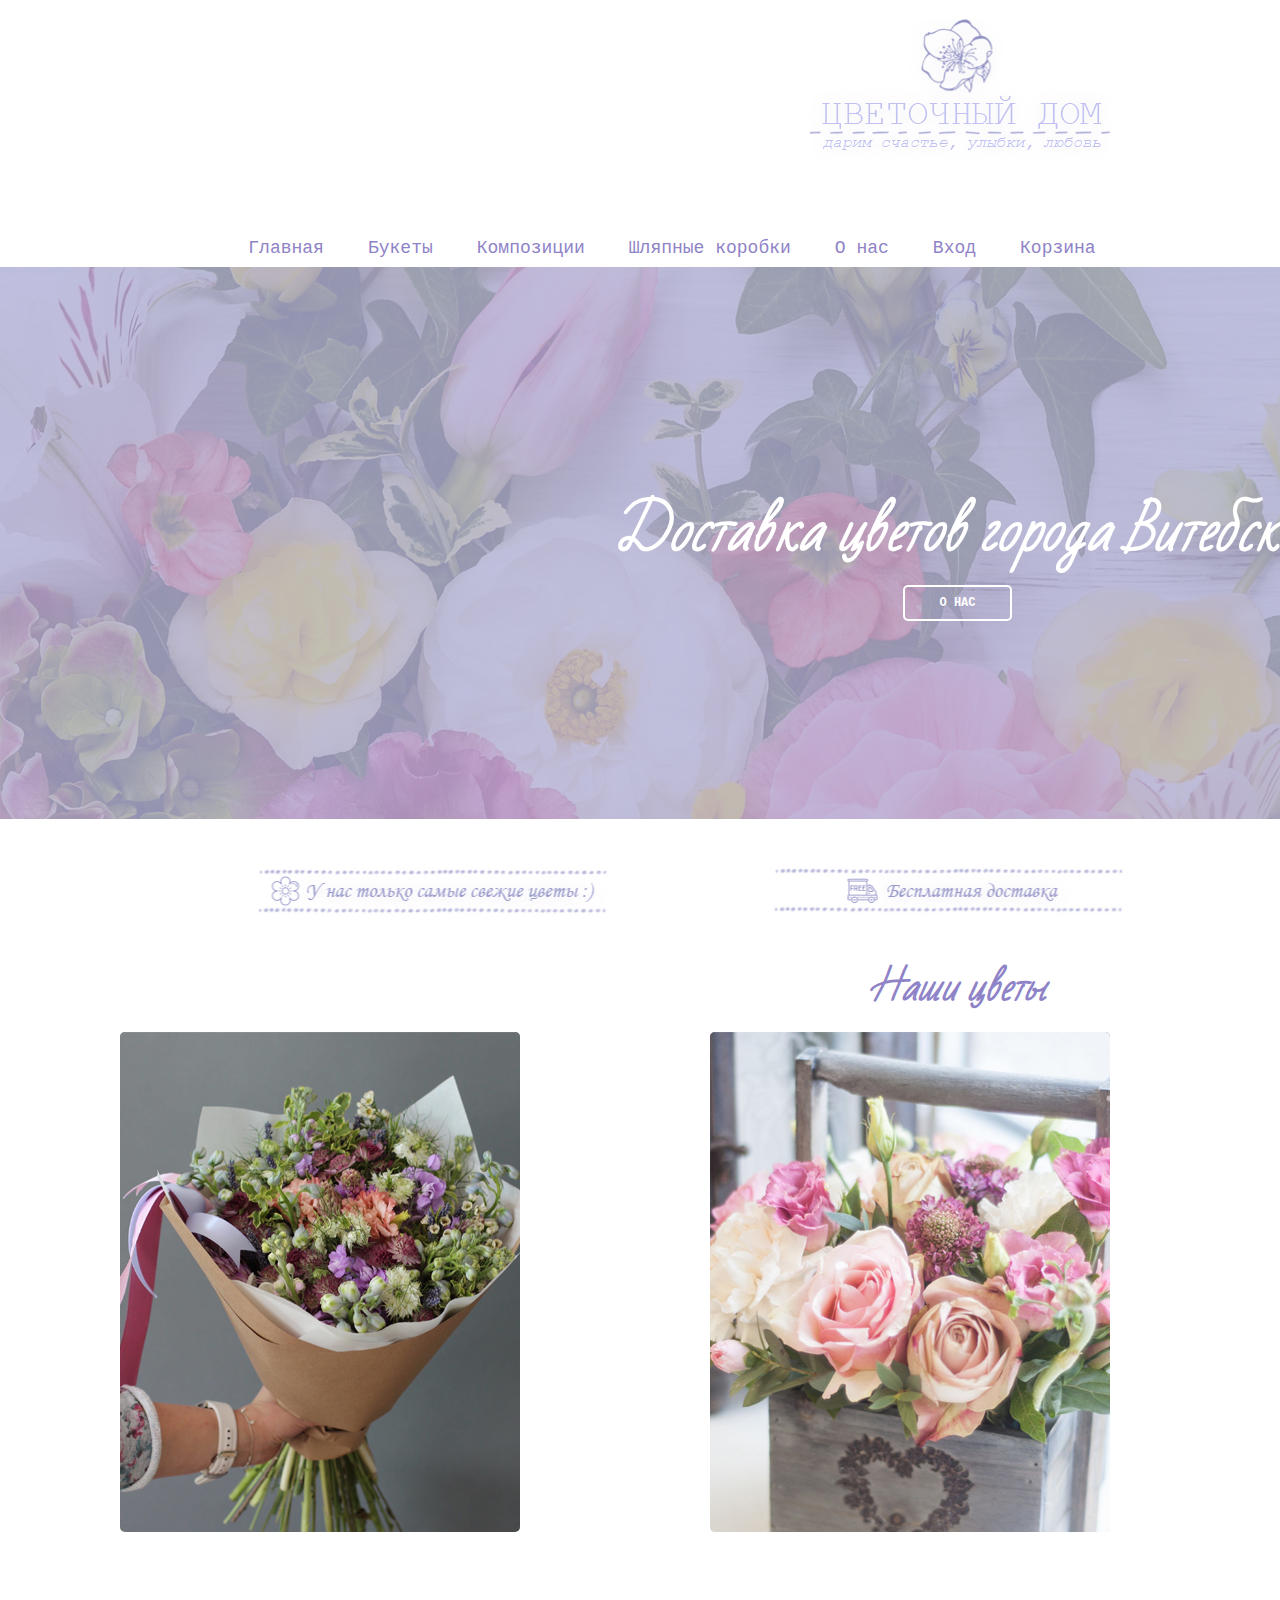
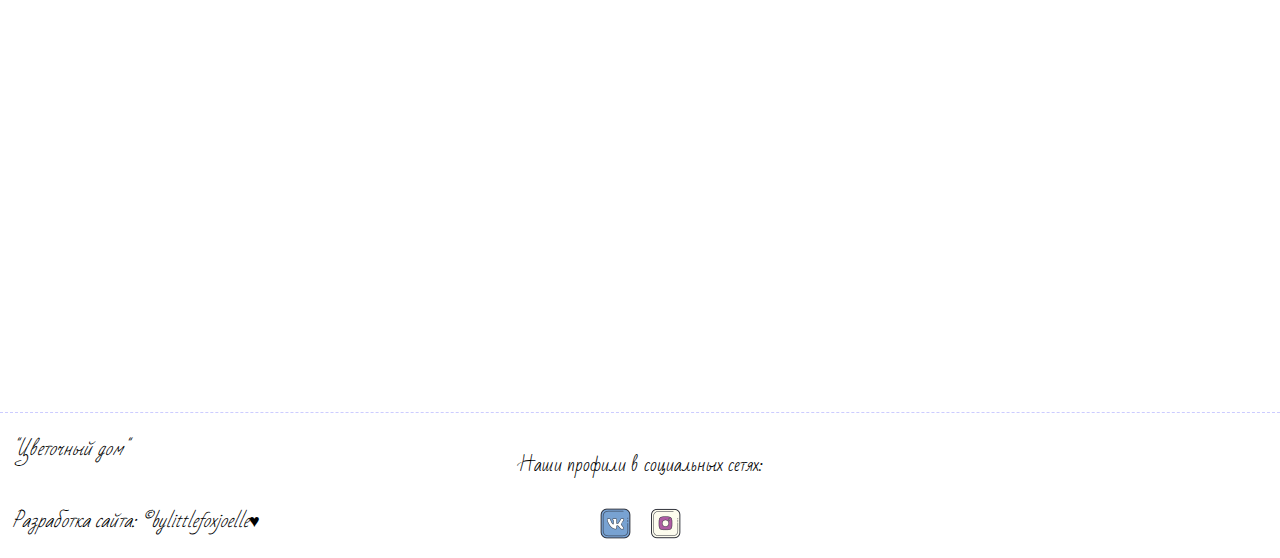
<file: index.html>
<!DOCTYPE html>
<html lang="ru_BY">
<head>
<meta http-equiv="Content-Type" content = "text/html; charset = utf-8">
<link rel="stylesheet" href="style.css">
<link href="https://fonts.googleapis.com/css?family=Bad+Script|Montserrat&display=swap&subset=cyrillic" rel="stylesheet">
<title>Цветочный дом</title>

</head>
<body>
    <div>
    <br>
    <div class="div2"><img src="img/logo.png" alt="Логотип"></div> 
    <div class="container div1">
        <ul>
            <li>
            <a href="index.html" class="a1">Главная</a>
            <a href="Bouquets.php" class="a1" >Букеты</a>
            <a href="Composition.php" class="a1">Композиции</a>
            <a href="Hatboxes.php" class="a1">Шляпные коробки</a>
            <a href="about.html" class="a1">О нас</a>
            <a href="autorization.php" class="a1">Вход</a>
            <a href="cart.php" class="a1">Корзина</a></li>
        </ul>
    </div>
<div class="div3">
   <h2 class="h2">Доставка цветов города Витебска</h2>
   <a class="a2 button_about " href="about.html">О нас</a>
</div>
<div class="div4"></div>
    

<div class="div5">
    <h1>Наши цветы</h1>
</div> 


<div class="bannerflowers">
<div class="bannerflowers_items">
    <div class="bannerflowers_img">
        <img src="img/букет3.jpg" alt="">
        </div>
        <div class="bannerflowers_text">Самые красивые и <br>красочные букеты 
        </div>
        <a  class="button_flower" href="Bouquets.php">Подробнее</a>
</div>

<div class="bannerflowers_items">
    <div class="bannerflowers_img">
        <img src="img/композиция4.jpg" alt="">
        </div>
        <div class="bannerflowers_text">Свежие и оригинальные<br>цветочные композиции
        </div>
        <a  class="button_flower" href="Composition.php">Подробнее</a>
</div>

<div class="bannerflowers_items">
    <div class="bannerflowers_img">
        <img src="img/шляпная_коробка2.jpg" alt="">
        </div>
        <div class="bannerflowers_text">Авторские шляпные коробки
        </div>
        <a  class="button_flower" href="Hatboxes.php">Подробнее</a>
    </div>

</div>

<footer>
<div class="footer">

<div class="container_footer">

    <div class="row">
<div class="col">
<address><p class="footer_name">"Цветочный дом"<br><br>
Разработка сайта: &copy;bylittlefoxjoelle&hearts;</p></address>
</div>

<div class="col1" >
    Наши профили в социальных сетях:
    <p></p>
    <a href="https://vk.com/lfoxjoelle" target="_blank"><img src="img/icons8-вконтакте-45.png" alt=""></a>
    <a href="https://www.instagram.com/littlefoxjoelle/" target="_blank"><img src="img/icons8-instagram-45.png" alt=""></a>

</div>
    </div>

</div>


</div>

</footer>

</body>
</html>
</file>
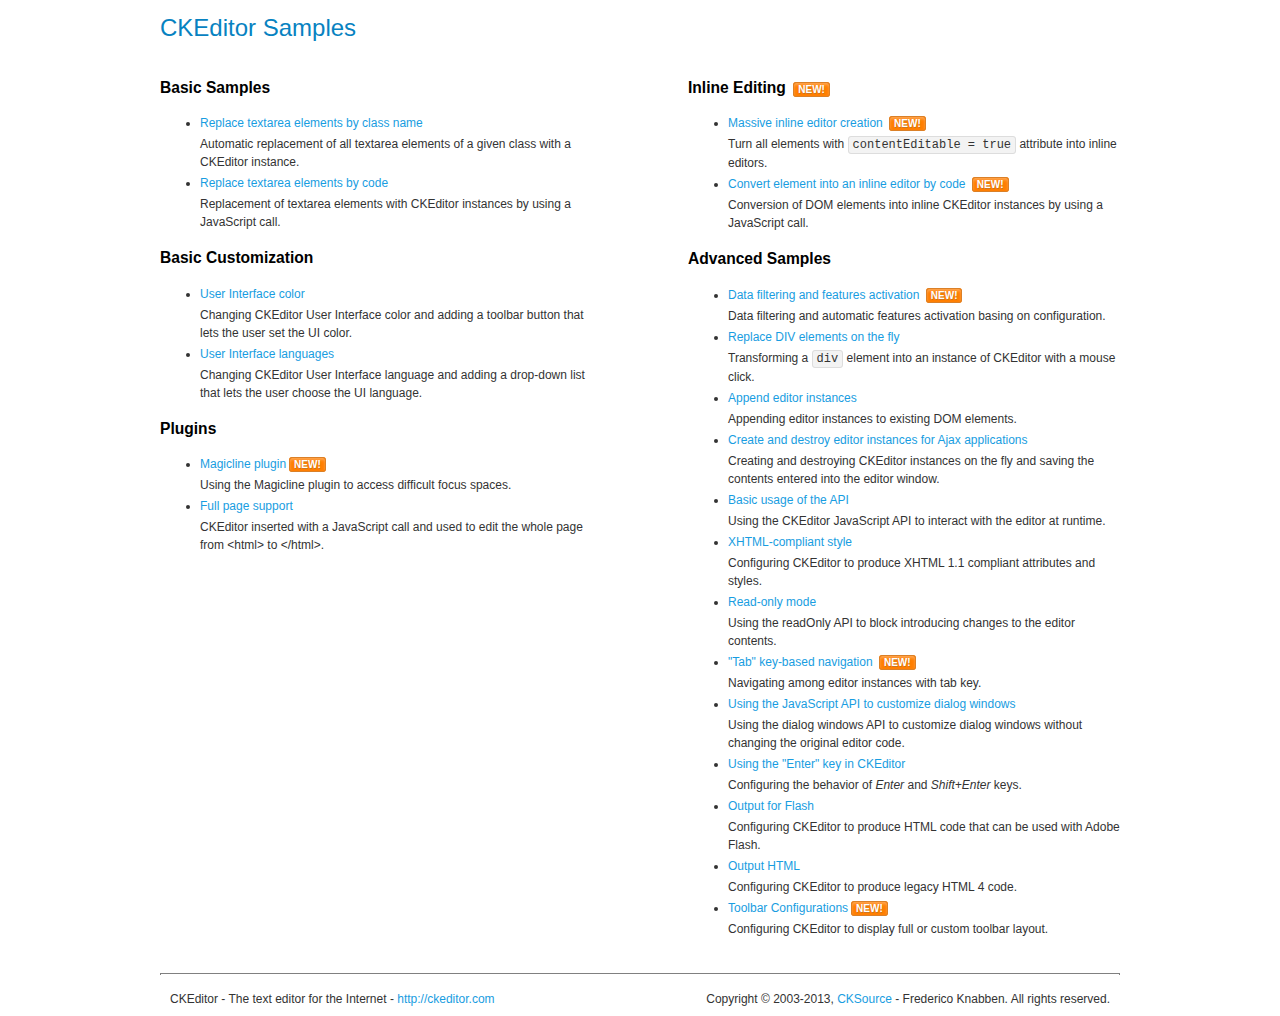
<file: ckeditor/samples/index.html>
<!DOCTYPE html>
<!--
Copyright (c) 2003-2013, CKSource - Frederico Knabben. All rights reserved.
For licensing, see LICENSE.html or http://ckeditor.com/license
-->
<html>
<head>
	<title>CKEditor Samples</title>
	<meta charset="utf-8">
	<link rel="stylesheet" href="sample.css">
</head>
<body>
	<h1 class="samples">
		CKEditor Samples
	</h1>
	<div class="twoColumns">
		<div class="twoColumnsLeft">
			<h2 class="samples">
				Basic Samples
			</h2>
			<dl class="samples">
				<dt><a class="samples" href="replacebyclass.html">Replace textarea elements by class name</a></dt>
				<dd>Automatic replacement of all textarea elements of a given class with a CKEditor instance.</dd>

				<dt><a class="samples" href="replacebycode.html">Replace textarea elements by code</a></dt>
				<dd>Replacement of textarea elements with CKEditor instances by using a JavaScript call.</dd>
			</dl>

			<h2 class="samples">
				Basic Customization
			</h2>
			<dl class="samples">
				<dt><a class="samples" href="uicolor.html">User Interface color</a></dt>
				<dd>Changing CKEditor User Interface color and adding a toolbar button that lets the user set the UI color.</dd>

				<dt><a class="samples" href="uilanguages.html">User Interface languages</a></dt>
				<dd>Changing CKEditor User Interface language and adding a drop-down list that lets the user choose the UI language.</dd>
			</dl>


			<h2 class="samples">Plugins</h2>
<dl class="samples">
<dt><a class="samples" href="plugins/magicline/magicline.html">Magicline plugin</a><span class="new">New!</span></dt>
<dd>Using the Magicline plugin to access difficult focus spaces.</dd>

<dt><a class="samples" href="plugins/wysiwygarea/fullpage.html">Full page support</a></dt>
<dd>CKEditor inserted with a JavaScript call and used to edit the whole page from &lt;html&gt; to &lt;/html&gt;.</dd>
</dl>
		</div>
		<div class="twoColumnsRight">
			<h2 class="samples">
				Inline Editing <span class="new">New!</span>
			</h2>
			<dl class="samples">
				<dt><a class="samples" href="inlineall.html">Massive inline editor creation</a> <span class="new">New!</span></dt>
				<dd>Turn all elements with <code>contentEditable = true</code> attribute into inline editors.</dd>

				<dt><a class="samples" href="inlinebycode.html">Convert element into an inline editor by code</a> <span class="new">New!</span></dt>
				<dd>Conversion of DOM elements into inline CKEditor instances by using a JavaScript call.</dd>

				
			</dl>

			<h2 class="samples">
				Advanced Samples
			</h2>
			<dl class="samples">
				<dt><a class="samples" href="datafiltering.html">Data filtering and features activation</a> <span class="new">New!</span></dt>
				<dd>Data filtering and automatic features activation basing on configuration.</dd>

				<dt><a class="samples" href="divreplace.html">Replace DIV elements on the fly</a></dt>
				<dd>Transforming a <code>div</code> element into an instance of CKEditor with a mouse click.</dd>

				<dt><a class="samples" href="appendto.html">Append editor instances</a></dt>
				<dd>Appending editor instances to existing DOM elements.</dd>

				<dt><a class="samples" href="ajax.html">Create and destroy editor instances for Ajax applications</a></dt>
				<dd>Creating and destroying CKEditor instances on the fly and saving the contents entered into the editor window.</dd>

				<dt><a class="samples" href="api.html">Basic usage of the API</a></dt>
				<dd>Using the CKEditor JavaScript API to interact with the editor at runtime.</dd>

				<dt><a class="samples" href="xhtmlstyle.html">XHTML-compliant style</a></dt>
				<dd>Configuring CKEditor to produce XHTML 1.1 compliant attributes and styles.</dd>

				<dt><a class="samples" href="readonly.html">Read-only mode</a></dt>
				<dd>Using the readOnly API to block introducing changes to the editor contents.</dd>

				<dt><a class="samples" href="tabindex.html">"Tab" key-based navigation</a> <span class="new">New!</span></dt>
				<dd>Navigating among editor instances with tab key.</dd>


				
<dt><a class="samples" href="plugins/dialog/dialog.html">Using the JavaScript API to customize dialog windows</a></dt>
<dd>Using the dialog windows API to customize dialog windows without changing the original editor code.</dd>

<dt><a class="samples" href="plugins/enterkey/enterkey.html">Using the &quot;Enter&quot; key in CKEditor</a></dt>
<dd>Configuring the behavior of <em>Enter</em> and <em>Shift+Enter</em> keys.</dd>

<dt><a class="samples" href="plugins/htmlwriter/outputforflash.html">Output for Flash</a></dt>
<dd>Configuring CKEditor to produce HTML code that can be used with Adobe Flash.</dd>

<dt><a class="samples" href="plugins/htmlwriter/outputhtml.html">Output HTML</a></dt>
<dd>Configuring CKEditor to produce legacy HTML 4 code.</dd>

<dt><a class="samples" href="plugins/toolbar/toolbar.html">Toolbar Configurations</a><span class="new">New!</span></dt>
<dd>Configuring CKEditor to display full or custom toolbar layout.</dd>

			</dl>
		</div>
	</div>
	<div id="footer">
		<hr>
		<p>
			CKEditor - The text editor for the Internet - <a class="samples" href="http://ckeditor.com/">http://ckeditor.com</a>
		</p>
		<p id="copy">
			Copyright &copy; 2003-2013, <a class="samples" href="http://cksource.com/">CKSource</a> - Frederico Knabben. All rights reserved.
		</p>
	</div>
</body>
</html>
</file>
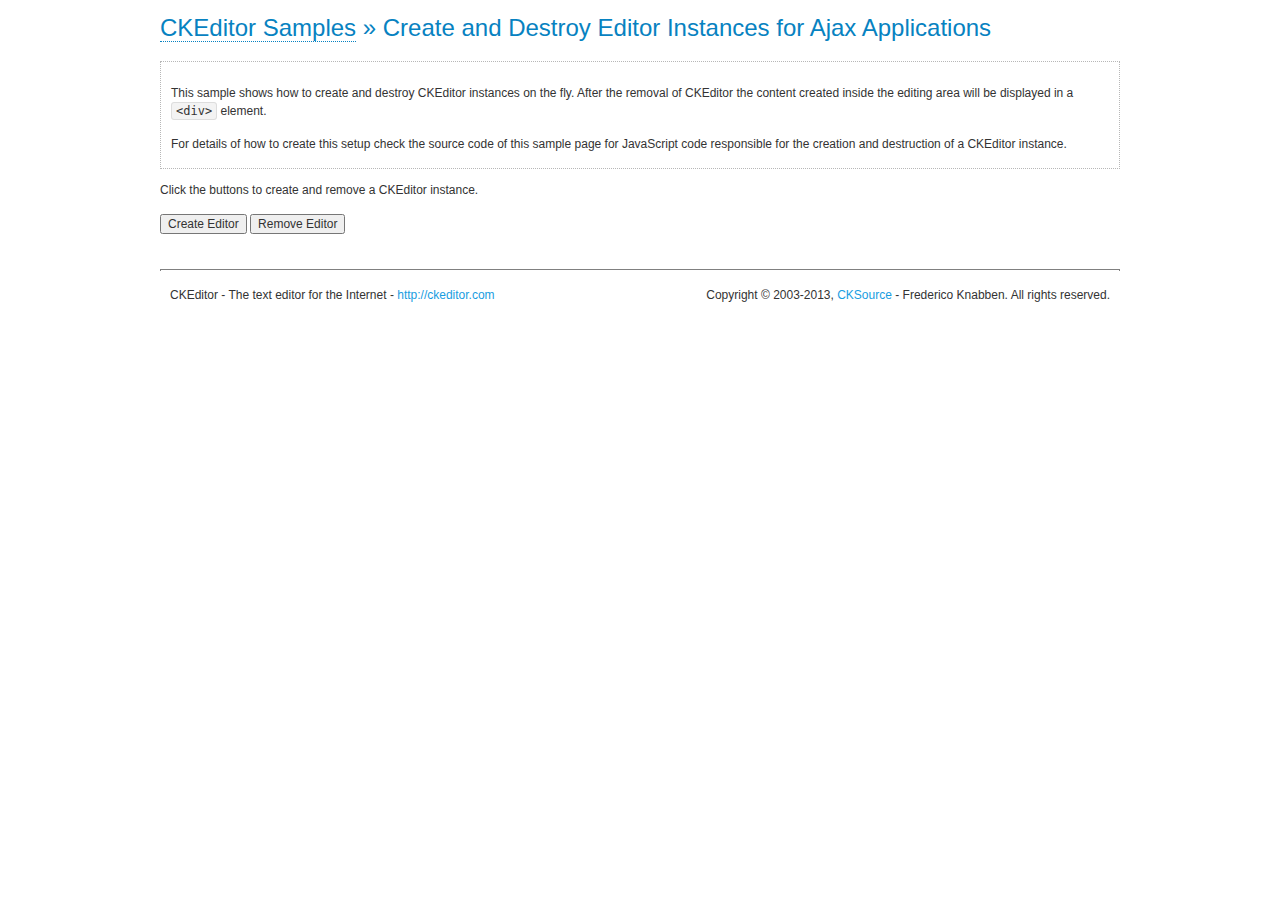
<file: ckeditor/samples/ajax.html>
<!DOCTYPE html>
<!--
Copyright (c) 2003-2013, CKSource - Frederico Knabben. All rights reserved.
For licensing, see LICENSE.html or http://ckeditor.com/license
-->
<html>
<head>
	<title>Ajax &mdash; CKEditor Sample</title>
	<meta charset="utf-8">
	<script src="../ckeditor.js"></script>
	<link rel="stylesheet" href="sample.css">
	<script>

		var editor, html = '';

		function createEditor() {
			if ( editor )
				return;

			// Create a new editor inside the <div id="editor">, setting its value to html
			var config = {};
			editor = CKEDITOR.appendTo( 'editor', config, html );
		}

		function removeEditor() {
			if ( !editor )
				return;

			// Retrieve the editor contents. In an Ajax application, this data would be
			// sent to the server or used in any other way.
			document.getElementById( 'editorcontents' ).innerHTML = html = editor.getData();
			document.getElementById( 'contents' ).style.display = '';

			// Destroy the editor.
			editor.destroy();
			editor = null;
		}

	</script>
</head>
<body>
	<h1 class="samples">
		<a href="index.html">CKEditor Samples</a> &raquo; Create and Destroy Editor Instances for Ajax Applications
	</h1>
	<div class="description">
		<p>
			This sample shows how to create and destroy CKEditor instances on the fly. After the removal of CKEditor the content created inside the editing
			area will be displayed in a <code>&lt;div&gt;</code> element.
		</p>
		<p>
			For details of how to create this setup check the source code of this sample page
			for JavaScript code responsible for the creation and destruction of a CKEditor instance.
		</p>
	</div>
	<p>Click the buttons to create and remove a CKEditor instance.</p>
	<p>
		<input onclick="createEditor();" type="button" value="Create Editor">
		<input onclick="removeEditor();" type="button" value="Remove Editor">
	</p>
	<!-- This div will hold the editor. -->
	<div id="editor">
	</div>
	<div id="contents" style="display: none">
		<p>
			Edited Contents:
		</p>
		<!-- This div will be used to display the editor contents. -->
		<div id="editorcontents">
		</div>
	</div>
	<div id="footer">
		<hr>
		<p>
			CKEditor - The text editor for the Internet - <a class="samples" href="http://ckeditor.com/">http://ckeditor.com</a>
		</p>
		<p id="copy">
			Copyright &copy; 2003-2013, <a class="samples" href="http://cksource.com/">CKSource</a> - Frederico
			Knabben. All rights reserved.
		</p>
	</div>
</body>
</html>
</file>
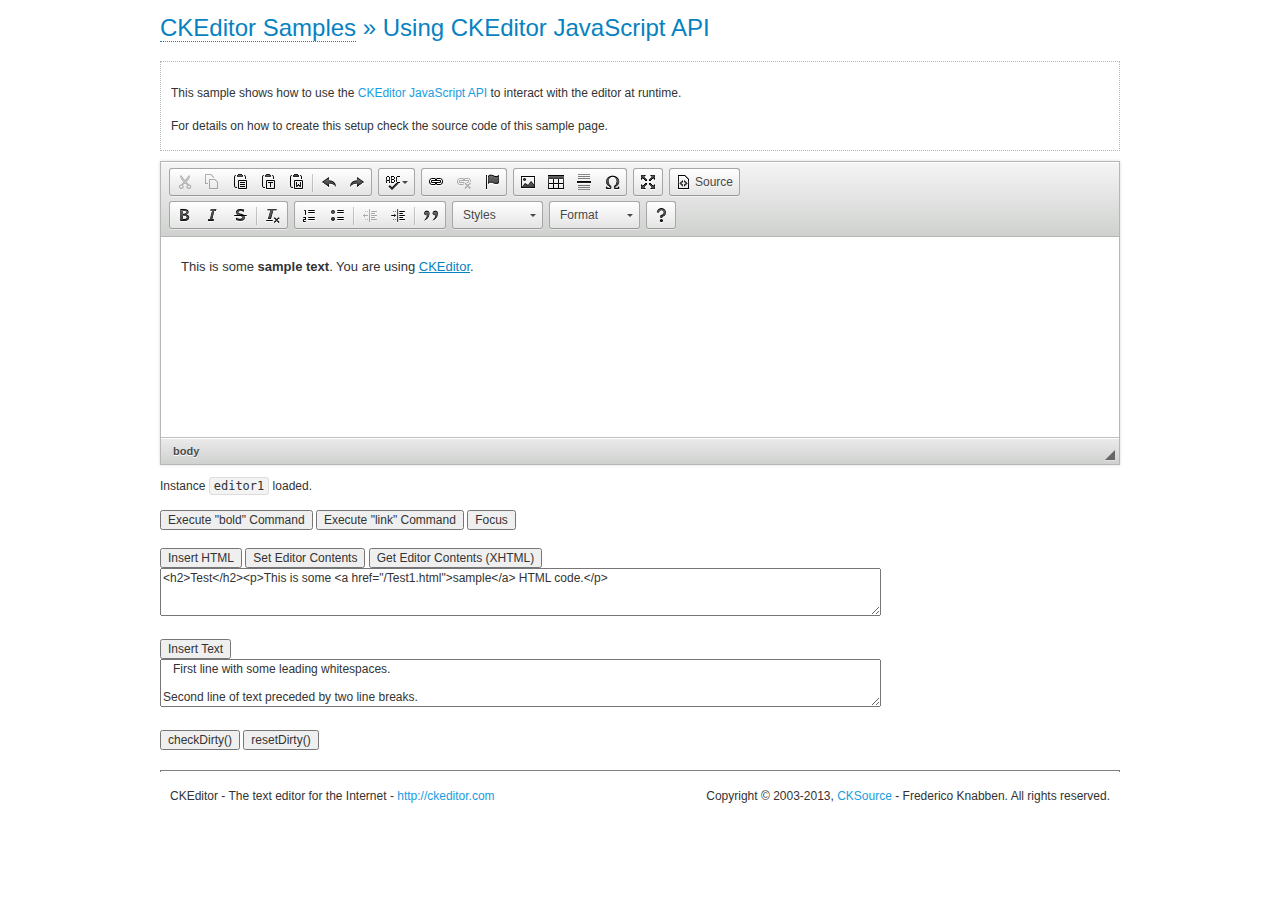
<file: ckeditor/samples/api.html>
<!DOCTYPE html>
<!--
Copyright (c) 2003-2013, CKSource - Frederico Knabben. All rights reserved.
For licensing, see LICENSE.html or http://ckeditor.com/license
-->
<html>
<head>
	<meta charset="utf-8">
	<title>API Usage &mdash; CKEditor Sample</title>
	<script src="../ckeditor.js"></script>
	<link href="sample.css" rel="stylesheet">
	<script>

// The instanceReady event is fired, when an instance of CKEditor has finished
// its initialization.
CKEDITOR.on( 'instanceReady', function( ev ) {
	// Show the editor name and description in the browser status bar.
	document.getElementById( 'eMessage' ).innerHTML = 'Instance <code>' + ev.editor.name + '<\/code> loaded.';

	// Show this sample buttons.
	document.getElementById( 'eButtons' ).style.display = 'block';
});

function InsertHTML() {
	// Get the editor instance that we want to interact with.
	var editor = CKEDITOR.instances.editor1;
	var value = document.getElementById( 'htmlArea' ).value;

	// Check the active editing mode.
	if ( editor.mode == 'wysiwyg' )
	{
		// Insert HTML code.
		// http://docs.ckeditor.com/#!/api/CKEDITOR.editor-method-insertHtml
		editor.insertHtml( value );
	}
	else
		alert( 'You must be in WYSIWYG mode!' );
}

function InsertText() {
	// Get the editor instance that we want to interact with.
	var editor = CKEDITOR.instances.editor1;
	var value = document.getElementById( 'txtArea' ).value;

	// Check the active editing mode.
	if ( editor.mode == 'wysiwyg' )
	{
		// Insert as plain text.
		// http://docs.ckeditor.com/#!/api/CKEDITOR.editor-method-insertText
		editor.insertText( value );
	}
	else
		alert( 'You must be in WYSIWYG mode!' );
}

function SetContents() {
	// Get the editor instance that we want to interact with.
	var editor = CKEDITOR.instances.editor1;
	var value = document.getElementById( 'htmlArea' ).value;

	// Set editor contents (replace current contents).
	// http://docs.ckeditor.com/#!/api/CKEDITOR.editor-method-setData
	editor.setData( value );
}

function GetContents() {
	// Get the editor instance that you want to interact with.
	var editor = CKEDITOR.instances.editor1;

	// Get editor contents
	// http://docs.ckeditor.com/#!/api/CKEDITOR.editor-method-getData
	alert( editor.getData() );
}

function ExecuteCommand( commandName ) {
	// Get the editor instance that we want to interact with.
	var editor = CKEDITOR.instances.editor1;

	// Check the active editing mode.
	if ( editor.mode == 'wysiwyg' )
	{
		// Execute the command.
		// http://docs.ckeditor.com/#!/api/CKEDITOR.editor-method-execCommand
		editor.execCommand( commandName );
	}
	else
		alert( 'You must be in WYSIWYG mode!' );
}

function CheckDirty() {
	// Get the editor instance that we want to interact with.
	var editor = CKEDITOR.instances.editor1;
	// Checks whether the current editor contents present changes when compared
	// to the contents loaded into the editor at startup
	// http://docs.ckeditor.com/#!/api/CKEDITOR.editor-method-checkDirty
	alert( editor.checkDirty() );
}

function ResetDirty() {
	// Get the editor instance that we want to interact with.
	var editor = CKEDITOR.instances.editor1;
	// Resets the "dirty state" of the editor (see CheckDirty())
	// http://docs.ckeditor.com/#!/api/CKEDITOR.editor-method-resetDirty
	editor.resetDirty();
	alert( 'The "IsDirty" status has been reset' );
}

function Focus() {
	CKEDITOR.instances.editor1.focus();
}

function onFocus() {
	document.getElementById( 'eMessage' ).innerHTML = '<b>' + this.name + ' is focused </b>';
}

function onBlur() {
	document.getElementById( 'eMessage' ).innerHTML = this.name + ' lost focus';
}

	</script>

</head>
<body>
	<h1 class="samples">
		<a href="index.html">CKEditor Samples</a> &raquo; Using CKEditor JavaScript API
	</h1>
	<div class="description">
	<p>
		This sample shows how to use the
		<a class="samples" href="http://docs.ckeditor.com/#!/api/CKEDITOR.editor">CKEditor JavaScript API</a>
		to interact with the editor at runtime.
	</p>
	<p>
		For details on how to create this setup check the source code of this sample page.
	</p>
	</div>

	<!-- This <div> holds alert messages to be display in the sample page. -->
	<div id="alerts">
		<noscript>
			<p>
				<strong>CKEditor requires JavaScript to run</strong>. In a browser with no JavaScript
				support, like yours, you should still see the contents (HTML data) and you should
				be able to edit it normally, without a rich editor interface.
			</p>
		</noscript>
	</div>
	<form action="../../../samples/sample_posteddata.php" method="post">
		<textarea cols="100" id="editor1" name="editor1" rows="10">&lt;p&gt;This is some &lt;strong&gt;sample text&lt;/strong&gt;. You are using &lt;a href="http://ckeditor.com/"&gt;CKEditor&lt;/a&gt;.&lt;/p&gt;</textarea>

		<script>
			// Replace the <textarea id="editor1"> with an CKEditor instance.
			CKEDITOR.replace( 'editor1', {
				on: {
					focus: onFocus,
					blur: onBlur,

					// Check for availability of corresponding plugins.
					pluginsLoaded: function( evt ) {
						var doc = CKEDITOR.document, ed = evt.editor;
						if ( !ed.getCommand( 'bold' ) )
							doc.getById( 'exec-bold' ).hide();
						if ( !ed.getCommand( 'link' ) )
							doc.getById( 'exec-link' ).hide();
					}
				}
			});
		</script>

		<p id="eMessage">
		</p>

		<div id="eButtons" style="display: none">
			<input id="exec-bold" onclick="ExecuteCommand('bold');" type="button" value="Execute &quot;bold&quot; Command">
			<input id="exec-link" onclick="ExecuteCommand('link');" type="button" value="Execute &quot;link&quot; Command">
			<input onclick="Focus();" type="button" value="Focus">
			<br><br>
			<input onclick="InsertHTML();" type="button" value="Insert HTML">
			<input onclick="SetContents();" type="button" value="Set Editor Contents">
			<input onclick="GetContents();" type="button" value="Get Editor Contents (XHTML)">
			<br>
			<textarea cols="100" id="htmlArea" rows="3">&lt;h2&gt;Test&lt;/h2&gt;&lt;p&gt;This is some &lt;a href="/Test1.html"&gt;sample&lt;/a&gt; HTML code.&lt;/p&gt;</textarea>
			<br>
			<br>
			<input onclick="InsertText();" type="button" value="Insert Text">
			<br>
			<textarea cols="100" id="txtArea" rows="3">   First line with some leading whitespaces.

Second line of text preceded by two line breaks.</textarea>
			<br>
			<br>
			<input onclick="CheckDirty();" type="button" value="checkDirty()">
			<input onclick="ResetDirty();" type="button" value="resetDirty()">
		</div>
	</form>
	<div id="footer">
		<hr>
		<p>
			CKEditor - The text editor for the Internet - <a class="samples" href="http://ckeditor.com/">http://ckeditor.com</a>
		</p>
		<p id="copy">
			Copyright &copy; 2003-2013, <a class="samples" href="http://cksource.com/">CKSource</a> - Frederico
			Knabben. All rights reserved.
		</p>
	</div>
</body>
</html>
</file>
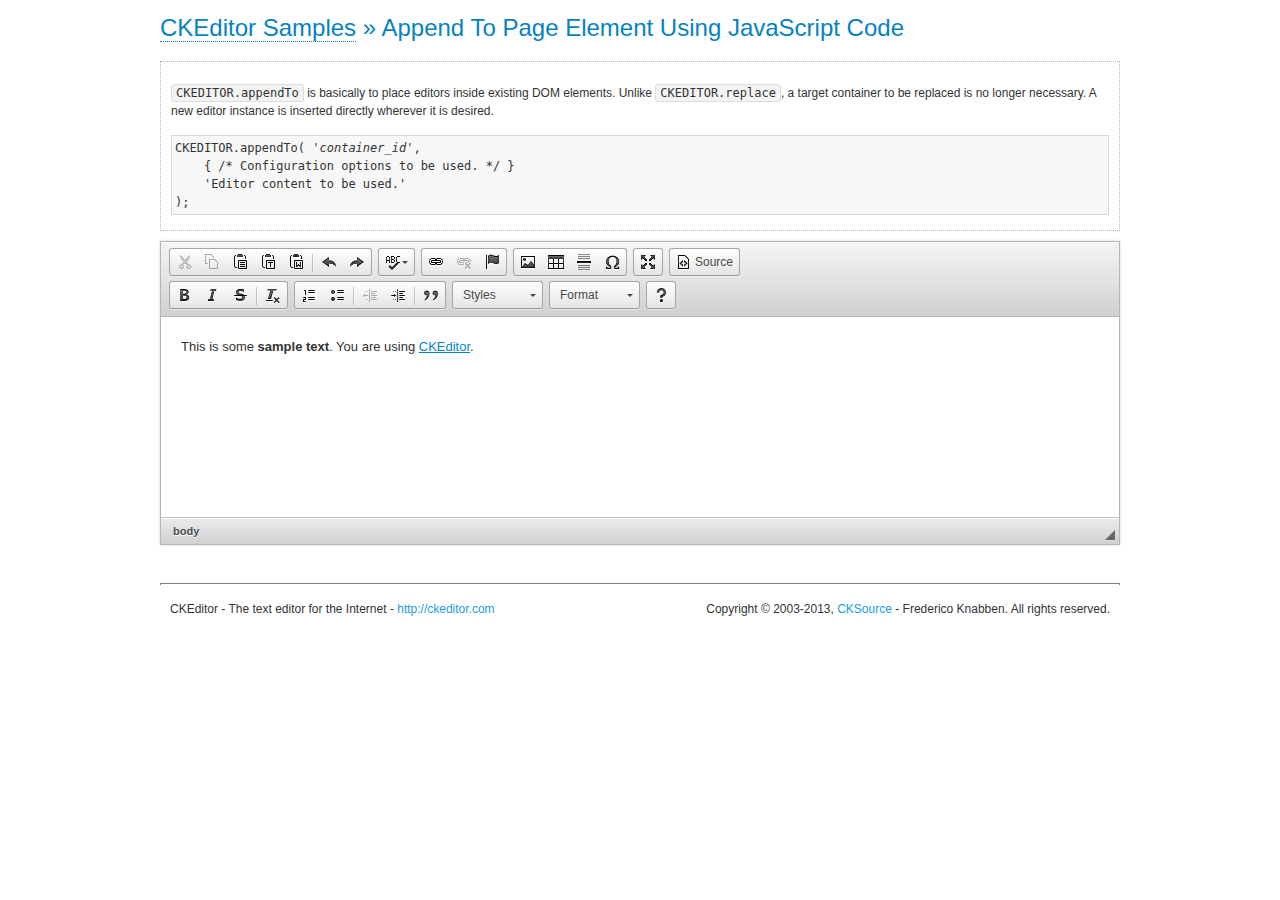
<file: ckeditor/samples/appendto.html>
<!DOCTYPE html>
<!--
Copyright (c) 2003-2013, CKSource - Frederico Knabben. All rights reserved.
For licensing, see LICENSE.html or http://ckeditor.com/license
-->
<html>
<head>
	<title>CKEDITOR.appendTo &mdash; CKEditor Sample</title>
	<meta charset="utf-8">
	<script src="../ckeditor.js"></script>
	<link rel="stylesheet" href="sample.css">
</head>
<body>
	<h1 class="samples">
		<a href="index.html">CKEditor Samples</a> &raquo; Append To Page Element Using JavaScript Code
	</h1>
	<div id="section1">
		<div class="description">
			<p>
				<code>CKEDITOR.appendTo</code> is basically to place editors
				inside existing DOM elements. Unlike <code>CKEDITOR.replace</code>,
				a target container to be replaced is no longer necessary. A new editor
				instance is inserted directly wherever it is desired.
			</p>
<pre class="samples">CKEDITOR.appendTo( '<em>container_id</em>',
	{ /* Configuration options to be used. */ }
	'Editor content to be used.'
);</pre>
		</div>
		<script>

			// This call can be placed at any point after the
			// <textarea>, or inside a <head><script> in a
			// window.onload event handler.

			// Replace the <textarea id="editor"> with an CKEditor
			// instance, using default configurations.
			CKEDITOR.appendTo( 'section1',
				null,
				'<p>This is some <strong>sample text</strong>. You are using <a href="http://ckeditor.com/">CKEditor</a>.</p>'
			);

		</script>
	</div>
	<br>
	<div id="footer">
		<hr>
		<p>
			CKEditor - The text editor for the Internet - <a class="samples" href="http://ckeditor.com/">http://ckeditor.com</a>
		</p>
		<p id="copy">
			Copyright &copy; 2003-2013, <a class="samples" href="http://cksource.com/">CKSource</a> - Frederico
			Knabben. All rights reserved.
		</p>
	</div>
</body>
</html>
</file>
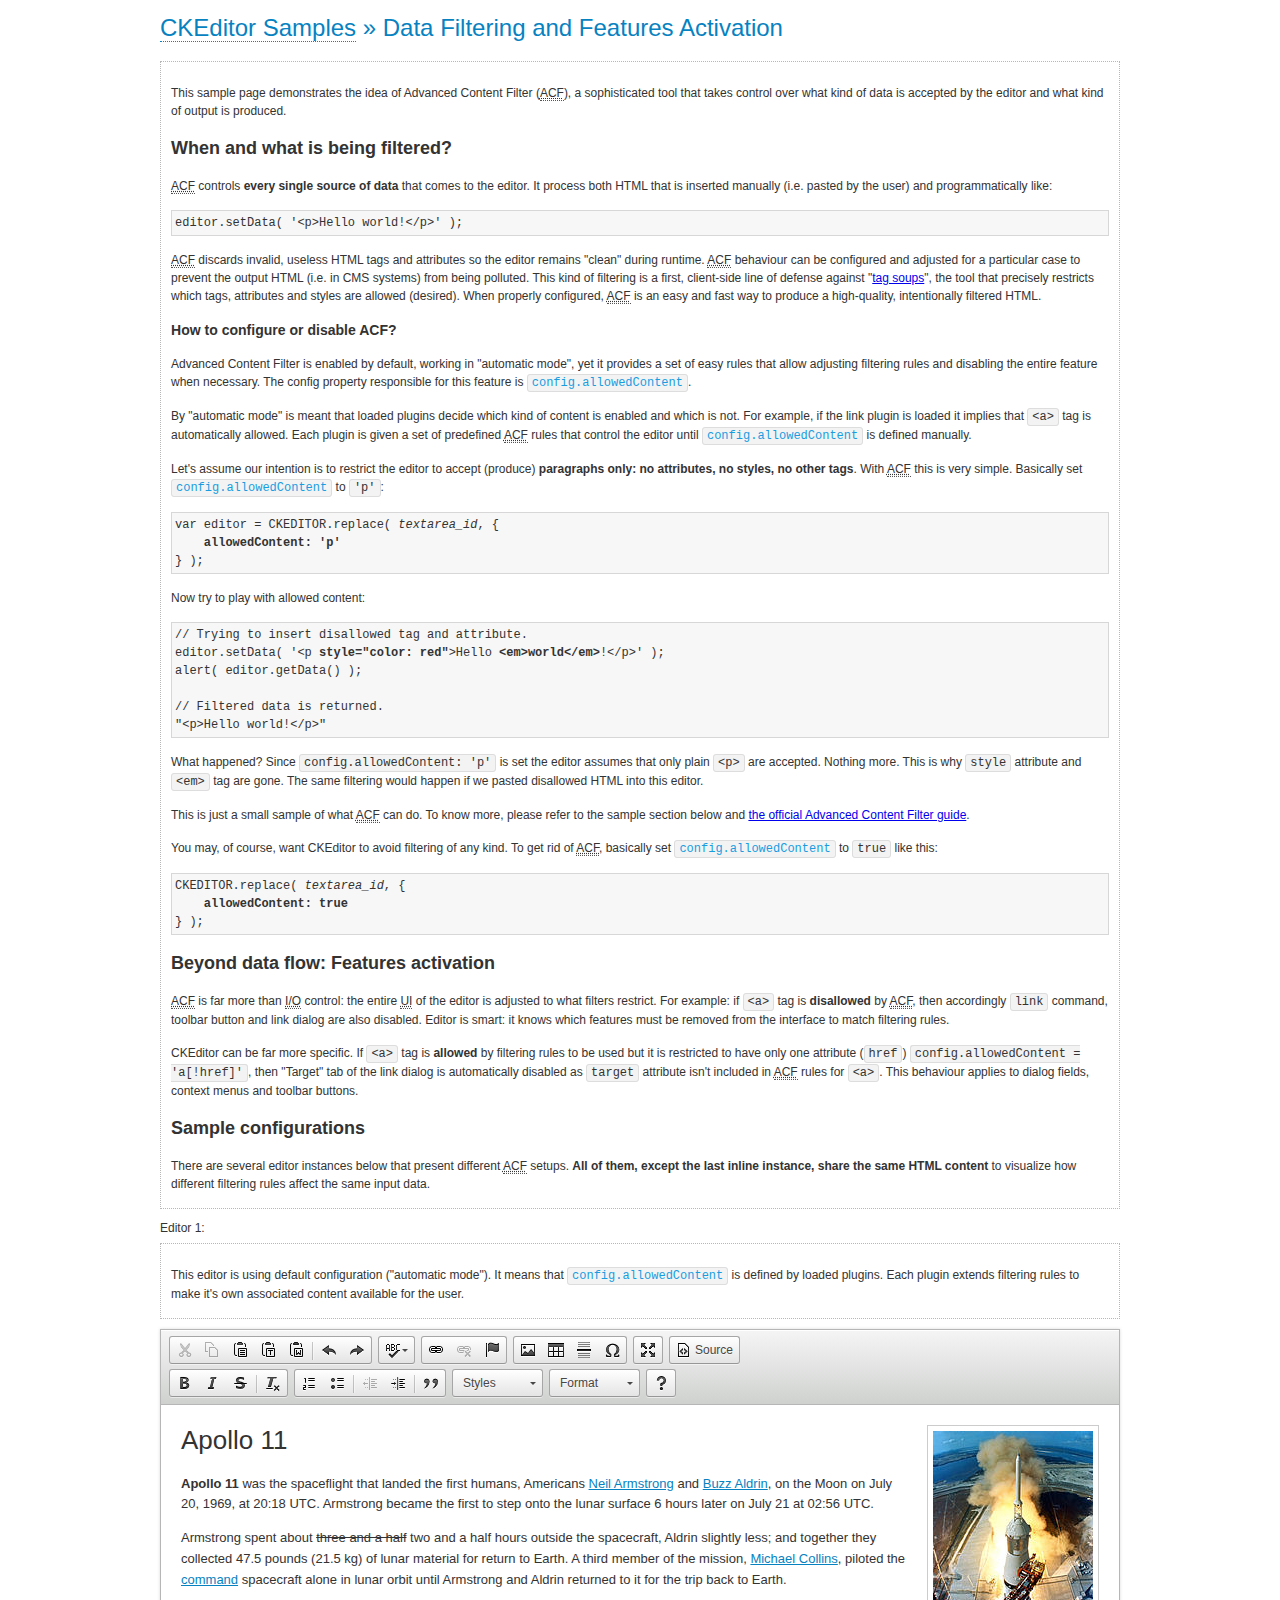
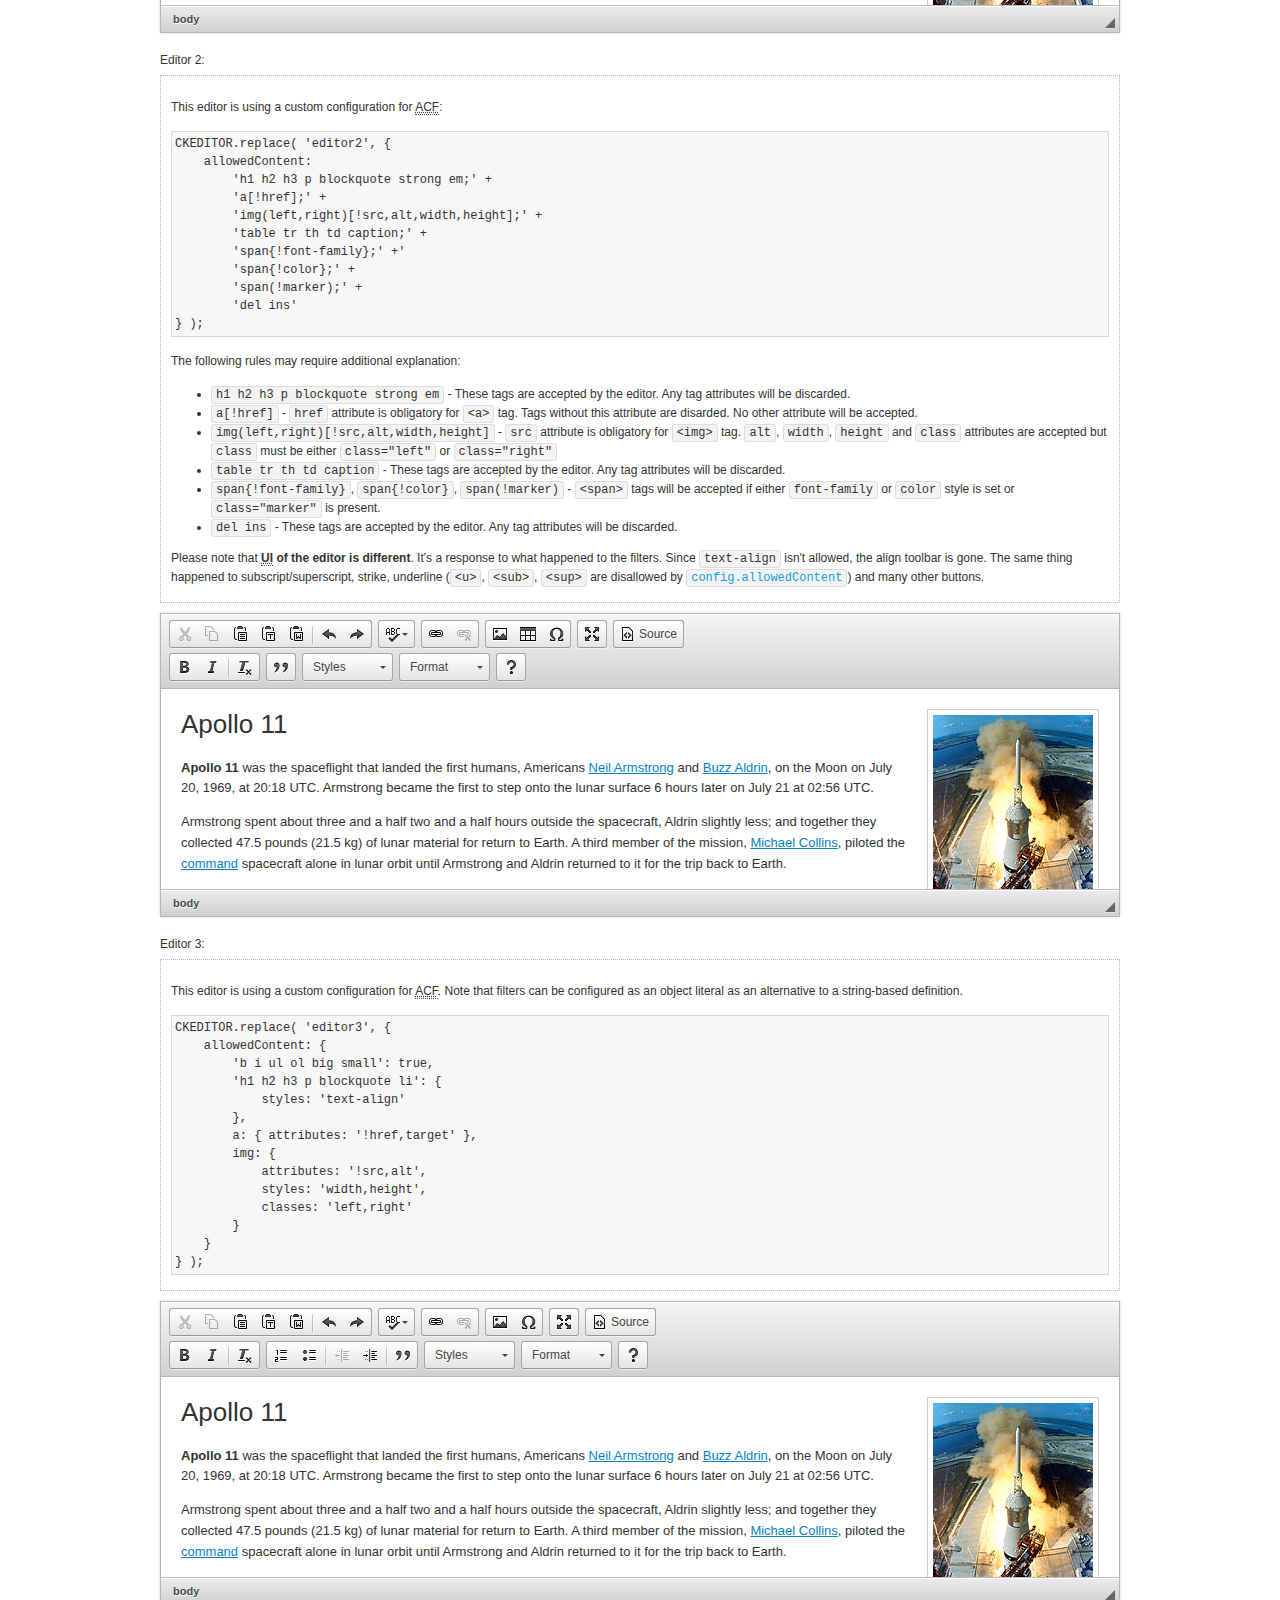
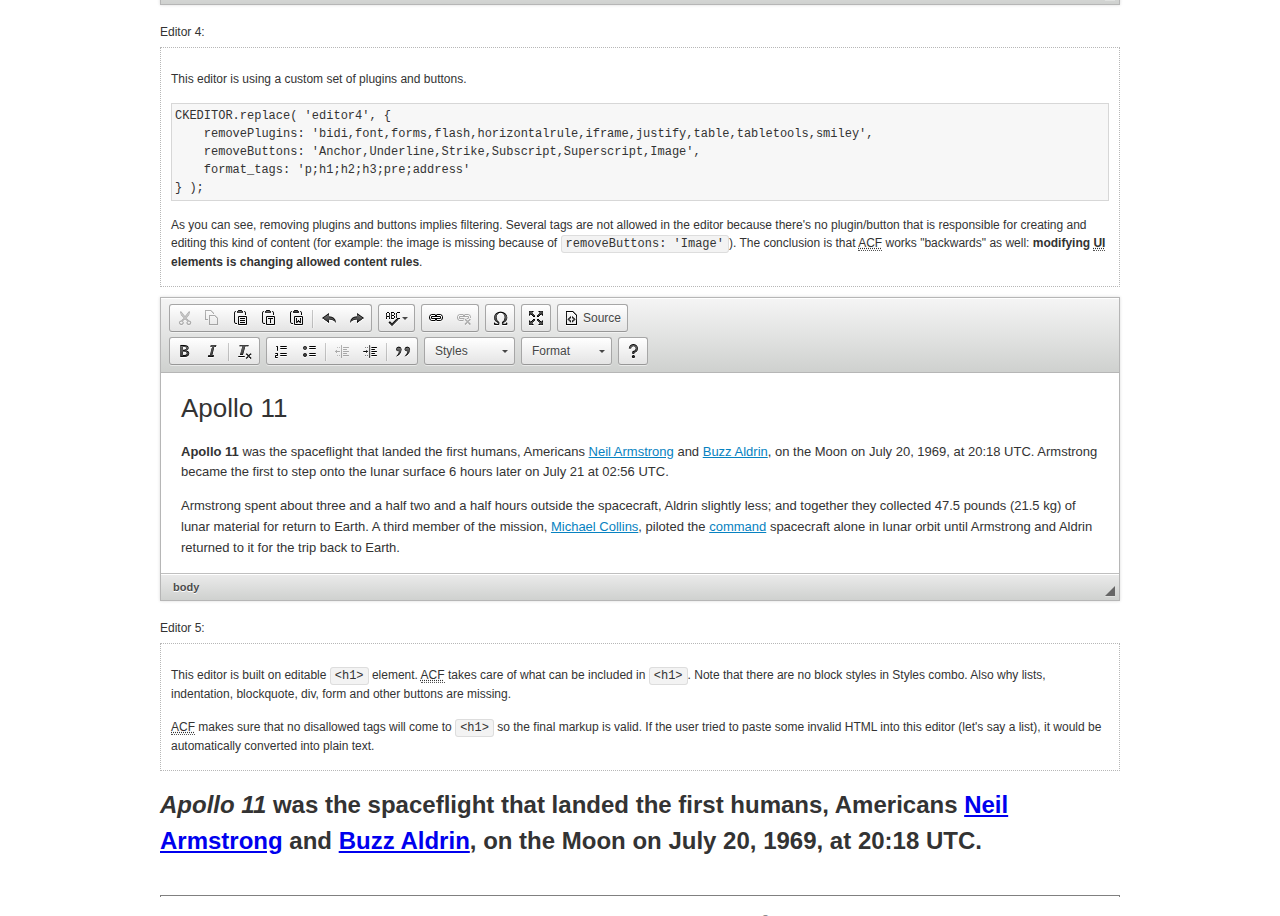
<file: ckeditor/samples/datafiltering.html>
<!DOCTYPE html>
<!--
Copyright (c) 2003-2013, CKSource - Frederico Knabben. All rights reserved.
For licensing, see LICENSE.html or http://ckeditor.com/license
-->
<html>
<head>
	<title>Data Filtering &mdash; CKEditor Sample</title>
	<meta charset="utf-8">
	<script src="../ckeditor.js"></script>
	<link rel="stylesheet" href="sample.css">
	<script>
		// Remove advanced tabs for all editors.
		CKEDITOR.config.removeDialogTabs = 'image:advanced;link:advanced;flash:advanced;creatediv:advanced;editdiv:advanced';
	</script>
</head>
<body>
	<h1 class="samples">
		<a href="index.html">CKEditor Samples</a> &raquo; Data Filtering and Features Activation
	</h1>
	<div class="description">
		<p>
			This sample page demonstrates the idea of Advanced Content Filter
			(<abbr title="Advanced Content Filter">ACF</abbr>), a sophisticated
			tool that takes control over what kind of data is accepted by the editor and what
			kind of output is produced.
		</p>
		<h2>When and what is being filtered?</h2>
		<p>
			<abbr title="Advanced Content Filter">ACF</abbr> controls
			<strong>every single source of data</strong> that comes to the editor.
			It process both HTML that is inserted manually (i.e. pasted by the user)
			and programmatically like:
		</p>
<pre class="samples">
editor.setData( '&lt;p&gt;Hello world!&lt;/p&gt;' );
</pre>
		<p>
			<abbr title="Advanced Content Filter">ACF</abbr> discards invalid,
			useless HTML tags and attributes so the editor remains "clean" during
			runtime. <abbr title="Advanced Content Filter">ACF</abbr> behaviour
			can be configured and adjusted for a particular case to prevent the
			output HTML (i.e. in CMS systems) from being polluted.

			This kind of filtering is a first, client-side line of defense
			against "<a href="http://en.wikipedia.org/wiki/Tag_soup">tag soups</a>",
			the tool that precisely restricts which tags, attributes and styles
			are allowed (desired). When properly configured, <abbr title="Advanced Content Filter">ACF</abbr>
			is an easy and fast way to produce a high-quality, intentionally filtered HTML.
		</p>

		<h3>How to configure or disable ACF?</h3>
		<p>
			Advanced Content Filter is enabled by default, working in "automatic mode", yet
			it provides a set of easy rules that allow adjusting filtering rules
			and disabling the entire feature when necessary. The config property
			responsible for this feature is <code><a class="samples"
			href="http://docs.ckeditor.com/#!/api/CKEDITOR.config-cfg-allowedContent">config.allowedContent</a></code>.
		</p>
		<p>
			By "automatic mode" is meant that loaded plugins decide which kind
			of content is enabled and which is not. For example, if the link
			plugin is loaded it implies that <code>&lt;a&gt;</code> tag is
			automatically allowed. Each plugin is given a set
			of predefined <abbr title="Advanced Content Filter">ACF</abbr> rules
			that control the editor until <code><a class="samples"
			href="http://docs.ckeditor.com/#!/api/CKEDITOR.config-cfg-allowedContent">
			config.allowedContent</a></code>
			is defined manually.
		</p>
		<p>
			Let's assume our intention is to restrict the editor to accept (produce) <strong>paragraphs
			only: no attributes, no styles, no other tags</strong>.
			With <abbr title="Advanced Content Filter">ACF</abbr>
			this is very simple. Basically set <code><a class="samples"
			href="http://docs.ckeditor.com/#!/api/CKEDITOR.config-cfg-allowedContent">
			config.allowedContent</a></code> to <code>'p'</code>:
		</p>
<pre class="samples">
var editor = CKEDITOR.replace( <em>textarea_id</em>, {
	<strong>allowedContent: 'p'</strong>
} );
</pre>
		<p>
			Now try to play with allowed content:
		</p>
<pre class="samples">
// Trying to insert disallowed tag and attribute.
editor.setData( '&lt;p <strong>style="color: red"</strong>&gt;Hello <strong>&lt;em&gt;world&lt;/em&gt;</strong>!&lt;/p&gt;' );
alert( editor.getData() );

// Filtered data is returned.
"&lt;p&gt;Hello world!&lt;/p&gt;"
</pre>
		<p>
			What happened? Since <code>config.allowedContent: 'p'</code> is set the editor assumes
			that only plain <code>&lt;p&gt;</code> are accepted. Nothing more. This is why
			<code>style</code> attribute and <code>&lt;em&gt;</code> tag are gone. The same
			filtering would happen if we pasted disallowed HTML into this editor.
		</p>
		<p>
			This is just a small sample of what <abbr title="Advanced Content Filter">ACF</abbr>
			can do. To know more, please refer to the sample section below and
			<a href="http://docs.ckeditor.com/#!/guide/dev_advanced_content_filter">the official Advanced Content Filter guide</a>.
		</p>
		<p>
			You may, of course, want CKEditor to avoid filtering of any kind.
			To get rid of <abbr title="Advanced Content Filter">ACF</abbr>,
			basically set <code><a class="samples"
			href="http://docs.ckeditor.com/#!/api/CKEDITOR.config-cfg-allowedContent">
			config.allowedContent</a></code> to <code>true</code> like this:
		</p>
<pre class="samples">
CKEDITOR.replace( <em>textarea_id</em>, {
	<strong>allowedContent: true</strong>
} );
</pre>

		<h2>Beyond data flow: Features activation</h2>
		<p>
			<abbr title="Advanced Content Filter">ACF</abbr> is far more than
			<abbr title="Input/Output">I/O</abbr> control: the entire
			<abbr title="User Interface">UI</abbr> of the editor is adjusted to what
			filters restrict. For example: if <code>&lt;a&gt;</code> tag is
			<strong>disallowed</strong>
			by <abbr title="Advanced Content Filter">ACF</abbr>,
			then accordingly <code>link</code> command, toolbar button and link dialog
			are also disabled. Editor is smart: it knows which features must be
			removed from the interface to match filtering rules.
		</p>
		<p>
			CKEditor can be far more specific. If <code>&lt;a&gt;</code> tag is
			<strong>allowed</strong> by filtering rules to be used but it is restricted
			to have only one attribute (<code>href</code>)
			<code>config.allowedContent = 'a[!href]'</code>, then
			"Target" tab of the link dialog is automatically disabled as <code>target</code>
			attribute isn't included in <abbr title="Advanced Content Filter">ACF</abbr> rules
			for <code>&lt;a&gt;</code>. This behaviour applies to dialog fields, context
			menus and toolbar buttons.
		</p>

		<h2>Sample configurations</h2>
		<p>
			There are several editor instances below that present different
			<abbr title="Advanced Content Filter">ACF</abbr> setups. <strong>All of them,
			except the last inline instance, share the same HTML content</strong> to visualize
			how different filtering rules affect the same input data.
		</p>
	</div>

	<div>
		<label for="editor1">
			Editor 1:
		</label>
		<div class="description">
			<p>
				This editor is using default configuration ("automatic mode"). It means that
				<code><a class="samples"
				href="http://docs.ckeditor.com/#!/api/CKEDITOR.config-cfg-allowedContent">
				config.allowedContent</a></code> is defined by loaded plugins.
				Each plugin extends filtering rules to make it's own associated content
				available for the user.
			</p>
		</div>
		<textarea cols="80" id="editor1" name="editor1" rows="10">
			&lt;h1&gt;&lt;img alt=&quot;Saturn V carrying Apollo 11&quot; class=&quot;right&quot; src=&quot;assets/sample.jpg&quot;/&gt; Apollo 11&lt;/h1&gt; &lt;p&gt;&lt;b&gt;Apollo 11&lt;/b&gt; was the spaceflight that landed the first humans, Americans &lt;a href=&quot;http://en.wikipedia.org/wiki/Neil_Armstrong&quot; title=&quot;Neil Armstrong&quot;&gt;Neil Armstrong&lt;/a&gt; and &lt;a href=&quot;http://en.wikipedia.org/wiki/Buzz_Aldrin&quot; title=&quot;Buzz Aldrin&quot;&gt;Buzz Aldrin&lt;/a&gt;, on the Moon on July 20, 1969, at 20:18 UTC. Armstrong became the first to step onto the lunar surface 6 hours later on July 21 at 02:56 UTC.&lt;/p&gt; &lt;p&gt;Armstrong spent about &lt;s&gt;three and a half&lt;/s&gt; two and a half hours outside the spacecraft, Aldrin slightly less; and together they collected 47.5 pounds (21.5&amp;nbsp;kg) of lunar material for return to Earth. A third member of the mission, &lt;a href=&quot;http://en.wikipedia.org/wiki/Michael_Collins_(astronaut)&quot; title=&quot;Michael Collins (astronaut)&quot;&gt;Michael Collins&lt;/a&gt;, piloted the &lt;a href=&quot;http://en.wikipedia.org/wiki/Apollo_Command/Service_Module&quot; title=&quot;Apollo Command/Service Module&quot;&gt;command&lt;/a&gt; spacecraft alone in lunar orbit until Armstrong and Aldrin returned to it for the trip back to Earth.&lt;/p&gt; &lt;h2&gt;Broadcasting and &lt;em&gt;quotes&lt;/em&gt; &lt;a id=&quot;quotes&quot; name=&quot;quotes&quot;&gt;&lt;/a&gt;&lt;/h2&gt; &lt;p&gt;Broadcast on live TV to a world-wide audience, Armstrong stepped onto the lunar surface and described the event as:&lt;/p&gt; &lt;blockquote&gt;&lt;p&gt;One small step for [a] man, one giant leap for mankind.&lt;/p&gt;&lt;/blockquote&gt; &lt;p&gt;Apollo 11 effectively ended the &lt;a href=&quot;http://en.wikipedia.org/wiki/Space_Race&quot; title=&quot;Space Race&quot;&gt;Space Race&lt;/a&gt; and fulfilled a national goal proposed in 1961 by the late U.S. President &lt;a href=&quot;http://en.wikipedia.org/wiki/John_F._Kennedy&quot; title=&quot;John F. Kennedy&quot;&gt;John F. Kennedy&lt;/a&gt; in a speech before the United States Congress:&lt;/p&gt; &lt;blockquote&gt;&lt;p&gt;[...] before this decade is out, of landing a man on the Moon and returning him safely to the Earth.&lt;/p&gt;&lt;/blockquote&gt; &lt;h2&gt;Technical details &lt;a id=&quot;tech-details&quot; name=&quot;tech-details&quot;&gt;&lt;/a&gt;&lt;/h2&gt; &lt;table align=&quot;right&quot; border=&quot;1&quot; bordercolor=&quot;#ccc&quot; cellpadding=&quot;5&quot; cellspacing=&quot;0&quot; style=&quot;border-collapse:collapse;margin:10px 0 10px 15px;&quot;&gt; &lt;caption&gt;&lt;strong&gt;Mission crew&lt;/strong&gt;&lt;/caption&gt; &lt;thead&gt; &lt;tr&gt; &lt;th scope=&quot;col&quot;&gt;Position&lt;/th&gt; &lt;th scope=&quot;col&quot;&gt;Astronaut&lt;/th&gt; &lt;/tr&gt; &lt;/thead&gt; &lt;tbody&gt; &lt;tr&gt; &lt;td&gt;Commander&lt;/td&gt; &lt;td&gt;Neil A. Armstrong&lt;/td&gt; &lt;/tr&gt; &lt;tr&gt; &lt;td&gt;Command Module Pilot&lt;/td&gt; &lt;td&gt;Michael Collins&lt;/td&gt; &lt;/tr&gt; &lt;tr&gt; &lt;td&gt;Lunar Module Pilot&lt;/td&gt; &lt;td&gt;Edwin &amp;quot;Buzz&amp;quot; E. Aldrin, Jr.&lt;/td&gt; &lt;/tr&gt; &lt;/tbody&gt; &lt;/table&gt; &lt;p&gt;Launched by a &lt;strong&gt;Saturn V&lt;/strong&gt; rocket from &lt;a href=&quot;http://en.wikipedia.org/wiki/Kennedy_Space_Center&quot; title=&quot;Kennedy Space Center&quot;&gt;Kennedy Space Center&lt;/a&gt; in Merritt Island, Florida on July 16, Apollo 11 was the fifth manned mission of &lt;a href=&quot;http://en.wikipedia.org/wiki/NASA&quot; title=&quot;NASA&quot;&gt;NASA&lt;/a&gt;&amp;#39;s Apollo program. The Apollo spacecraft had three parts:&lt;/p&gt; &lt;ol&gt; &lt;li&gt;&lt;strong&gt;Command Module&lt;/strong&gt; with a cabin for the three astronauts which was the only part which landed back on Earth&lt;/li&gt; &lt;li&gt;&lt;strong&gt;Service Module&lt;/strong&gt; which supported the Command Module with propulsion, electrical power, oxygen and water&lt;/li&gt; &lt;li&gt;&lt;strong&gt;Lunar Module&lt;/strong&gt; for landing on the Moon.&lt;/li&gt; &lt;/ol&gt; &lt;p&gt;After being sent to the Moon by the Saturn V&amp;#39;s upper stage, the astronauts separated the spacecraft from it and travelled for three days until they entered into lunar orbit. Armstrong and Aldrin then moved into the Lunar Module and landed in the &lt;a href=&quot;http://en.wikipedia.org/wiki/Mare_Tranquillitatis&quot; title=&quot;Mare Tranquillitatis&quot;&gt;Sea of Tranquility&lt;/a&gt;. They stayed a total of about 21 and a half hours on the lunar surface. After lifting off in the upper part of the Lunar Module and rejoining Collins in the Command Module, they returned to Earth and landed in the &lt;a href=&quot;http://en.wikipedia.org/wiki/Pacific_Ocean&quot; title=&quot;Pacific Ocean&quot;&gt;Pacific Ocean&lt;/a&gt; on July 24.&lt;/p&gt; &lt;hr/&gt; &lt;p style=&quot;text-align: right;&quot;&gt;&lt;small&gt;Source: &lt;a href=&quot;http://en.wikipedia.org/wiki/Apollo_11&quot;&gt;Wikipedia.org&lt;/a&gt;&lt;/small&gt;&lt;/p&gt;
		</textarea>

		<script>

			CKEDITOR.replace( 'editor1' );

		</script>
	</div>

	<br>

	<div>
		<label for="editor2">
			Editor 2:
		</label>
		<div class="description">
			<p>
				This editor is using a custom configuration for
				<abbr title="Advanced Content Filter">ACF</abbr>:
			</p>
<pre class="samples">
CKEDITOR.replace( 'editor2', {
	allowedContent:
		'h1 h2 h3 p blockquote strong em;' +
		'a[!href];' +
		'img(left,right)[!src,alt,width,height];' +
		'table tr th td caption;' +
		'span{!font-family};' +'
		'span{!color};' +
		'span(!marker);' +
		'del ins'
} );
</pre>
			<p>
				The following rules may require additional explanation:
			</p>
			<ul>
				<li>
					<code>h1 h2 h3 p blockquote strong em</code> - These tags
					are accepted by the editor. Any tag attributes will be discarded.
				</li>
				<li>
					<code>a[!href]</code> - <code>href</code> attribute is obligatory
					for <code>&lt;a&gt;</code> tag. Tags without this attribute
					are disarded. No other attribute will be accepted.
				</li>
				<li>
					<code>img(left,right)[!src,alt,width,height]</code> - <code>src</code>
					attribute is obligatory for <code>&lt;img&gt;</code> tag.
					<code>alt</code>, <code>width</code>, <code>height</code>
					and <code>class</code> attributes are accepted but
					<code>class</code> must be either <code>class="left"</code>
					or <code>class="right"</code>
				</li>
				<li>
					<code>table tr th td caption</code> - These tags
					are accepted by the editor. Any tag attributes will be discarded.
				</li>
				<li>
					<code>span{!font-family}</code>, <code>span{!color}</code>,
					<code>span(!marker)</code> - <code>&lt;span&gt;</code> tags
					will be accepted if either <code>font-family</code> or
					<code>color</code> style is set or <code>class="marker"</code>
					is present.
				</li>
				<li>
					<code>del ins</code> - These tags
					are accepted by the editor. Any tag attributes will be discarded.
				</li>
			</ul>
			<p>
				Please note that <strong><abbr title="User Interface">UI</abbr> of the
				editor is different</strong>. It's a response to what happened to the filters.
				Since <code>text-align</code> isn't allowed, the align toolbar is gone.
				The same thing happened to subscript/superscript, strike, underline
				(<code>&lt;u&gt;</code>, <code>&lt;sub&gt;</code>, <code>&lt;sup&gt;</code>
				are disallowed by <code><a class="samples"
				href="http://docs.ckeditor.com/#!/api/CKEDITOR.config-cfg-allowedContent">
				config.allowedContent</a></code>) and many other buttons.
			</p>
		</div>
		<textarea cols="80" id="editor2" name="editor2" rows="10">
			&lt;h1&gt;&lt;img alt=&quot;Saturn V carrying Apollo 11&quot; class=&quot;right&quot; src=&quot;assets/sample.jpg&quot;/&gt; Apollo 11&lt;/h1&gt; &lt;p&gt;&lt;b&gt;Apollo 11&lt;/b&gt; was the spaceflight that landed the first humans, Americans &lt;a href=&quot;http://en.wikipedia.org/wiki/Neil_Armstrong&quot; title=&quot;Neil Armstrong&quot;&gt;Neil Armstrong&lt;/a&gt; and &lt;a href=&quot;http://en.wikipedia.org/wiki/Buzz_Aldrin&quot; title=&quot;Buzz Aldrin&quot;&gt;Buzz Aldrin&lt;/a&gt;, on the Moon on July 20, 1969, at 20:18 UTC. Armstrong became the first to step onto the lunar surface 6 hours later on July 21 at 02:56 UTC.&lt;/p&gt; &lt;p&gt;Armstrong spent about &lt;s&gt;three and a half&lt;/s&gt; two and a half hours outside the spacecraft, Aldrin slightly less; and together they collected 47.5 pounds (21.5&amp;nbsp;kg) of lunar material for return to Earth. A third member of the mission, &lt;a href=&quot;http://en.wikipedia.org/wiki/Michael_Collins_(astronaut)&quot; title=&quot;Michael Collins (astronaut)&quot;&gt;Michael Collins&lt;/a&gt;, piloted the &lt;a href=&quot;http://en.wikipedia.org/wiki/Apollo_Command/Service_Module&quot; title=&quot;Apollo Command/Service Module&quot;&gt;command&lt;/a&gt; spacecraft alone in lunar orbit until Armstrong and Aldrin returned to it for the trip back to Earth.&lt;/p&gt; &lt;h2&gt;Broadcasting and &lt;em&gt;quotes&lt;/em&gt; &lt;a id=&quot;quotes&quot; name=&quot;quotes&quot;&gt;&lt;/a&gt;&lt;/h2&gt; &lt;p&gt;Broadcast on live TV to a world-wide audience, Armstrong stepped onto the lunar surface and described the event as:&lt;/p&gt; &lt;blockquote&gt;&lt;p&gt;One small step for [a] man, one giant leap for mankind.&lt;/p&gt;&lt;/blockquote&gt; &lt;p&gt;Apollo 11 effectively ended the &lt;a href=&quot;http://en.wikipedia.org/wiki/Space_Race&quot; title=&quot;Space Race&quot;&gt;Space Race&lt;/a&gt; and fulfilled a national goal proposed in 1961 by the late U.S. President &lt;a href=&quot;http://en.wikipedia.org/wiki/John_F._Kennedy&quot; title=&quot;John F. Kennedy&quot;&gt;John F. Kennedy&lt;/a&gt; in a speech before the United States Congress:&lt;/p&gt; &lt;blockquote&gt;&lt;p&gt;[...] before this decade is out, of landing a man on the Moon and returning him safely to the Earth.&lt;/p&gt;&lt;/blockquote&gt; &lt;h2&gt;Technical details &lt;a id=&quot;tech-details&quot; name=&quot;tech-details&quot;&gt;&lt;/a&gt;&lt;/h2&gt; &lt;table align=&quot;right&quot; border=&quot;1&quot; bordercolor=&quot;#ccc&quot; cellpadding=&quot;5&quot; cellspacing=&quot;0&quot; style=&quot;border-collapse:collapse;margin:10px 0 10px 15px;&quot;&gt; &lt;caption&gt;&lt;strong&gt;Mission crew&lt;/strong&gt;&lt;/caption&gt; &lt;thead&gt; &lt;tr&gt; &lt;th scope=&quot;col&quot;&gt;Position&lt;/th&gt; &lt;th scope=&quot;col&quot;&gt;Astronaut&lt;/th&gt; &lt;/tr&gt; &lt;/thead&gt; &lt;tbody&gt; &lt;tr&gt; &lt;td&gt;Commander&lt;/td&gt; &lt;td&gt;Neil A. Armstrong&lt;/td&gt; &lt;/tr&gt; &lt;tr&gt; &lt;td&gt;Command Module Pilot&lt;/td&gt; &lt;td&gt;Michael Collins&lt;/td&gt; &lt;/tr&gt; &lt;tr&gt; &lt;td&gt;Lunar Module Pilot&lt;/td&gt; &lt;td&gt;Edwin &amp;quot;Buzz&amp;quot; E. Aldrin, Jr.&lt;/td&gt; &lt;/tr&gt; &lt;/tbody&gt; &lt;/table&gt; &lt;p&gt;Launched by a &lt;strong&gt;Saturn V&lt;/strong&gt; rocket from &lt;a href=&quot;http://en.wikipedia.org/wiki/Kennedy_Space_Center&quot; title=&quot;Kennedy Space Center&quot;&gt;Kennedy Space Center&lt;/a&gt; in Merritt Island, Florida on July 16, Apollo 11 was the fifth manned mission of &lt;a href=&quot;http://en.wikipedia.org/wiki/NASA&quot; title=&quot;NASA&quot;&gt;NASA&lt;/a&gt;&amp;#39;s Apollo program. The Apollo spacecraft had three parts:&lt;/p&gt; &lt;ol&gt; &lt;li&gt;&lt;strong&gt;Command Module&lt;/strong&gt; with a cabin for the three astronauts which was the only part which landed back on Earth&lt;/li&gt; &lt;li&gt;&lt;strong&gt;Service Module&lt;/strong&gt; which supported the Command Module with propulsion, electrical power, oxygen and water&lt;/li&gt; &lt;li&gt;&lt;strong&gt;Lunar Module&lt;/strong&gt; for landing on the Moon.&lt;/li&gt; &lt;/ol&gt; &lt;p&gt;After being sent to the Moon by the Saturn V&amp;#39;s upper stage, the astronauts separated the spacecraft from it and travelled for three days until they entered into lunar orbit. Armstrong and Aldrin then moved into the Lunar Module and landed in the &lt;a href=&quot;http://en.wikipedia.org/wiki/Mare_Tranquillitatis&quot; title=&quot;Mare Tranquillitatis&quot;&gt;Sea of Tranquility&lt;/a&gt;. They stayed a total of about 21 and a half hours on the lunar surface. After lifting off in the upper part of the Lunar Module and rejoining Collins in the Command Module, they returned to Earth and landed in the &lt;a href=&quot;http://en.wikipedia.org/wiki/Pacific_Ocean&quot; title=&quot;Pacific Ocean&quot;&gt;Pacific Ocean&lt;/a&gt; on July 24.&lt;/p&gt; &lt;hr/&gt; &lt;p style=&quot;text-align: right;&quot;&gt;&lt;small&gt;Source: &lt;a href=&quot;http://en.wikipedia.org/wiki/Apollo_11&quot;&gt;Wikipedia.org&lt;/a&gt;&lt;/small&gt;&lt;/p&gt;
		</textarea>
		<script>

			CKEDITOR.replace( 'editor2', {
				allowedContent:
					'h1 h2 h3 p blockquote strong em;' +
					'a[!href];' +
					'img(left,right)[!src,alt,width,height];' +
					'table tr th td caption;' +
					'span{!font-family};' +
					'span{!color};' +
					'span(!marker);' +
					'del ins'
			} );

		</script>
	</div>

	<br>

	<div>
		<label for="editor3">
			Editor 3:
		</label>
		<div class="description">
			<p>
				This editor is using a custom configuration for
				<abbr title="Advanced Content Filter">ACF</abbr>.
				Note that filters can be configured as an object literal
				as an alternative to a string-based definition.
			</p>
<pre class="samples">
CKEDITOR.replace( 'editor3', {
	allowedContent: {
		'b i ul ol big small': true,
		'h1 h2 h3 p blockquote li': {
			styles: 'text-align'
		},
		a: { attributes: '!href,target' },
		img: {
			attributes: '!src,alt',
			styles: 'width,height',
			classes: 'left,right'
		}
	}
} );
</pre>
		</div>
		<textarea cols="80" id="editor3" name="editor3" rows="10">
			&lt;h1&gt;&lt;img alt=&quot;Saturn V carrying Apollo 11&quot; class=&quot;right&quot; src=&quot;assets/sample.jpg&quot;/&gt; Apollo 11&lt;/h1&gt; &lt;p&gt;&lt;b&gt;Apollo 11&lt;/b&gt; was the spaceflight that landed the first humans, Americans &lt;a href=&quot;http://en.wikipedia.org/wiki/Neil_Armstrong&quot; title=&quot;Neil Armstrong&quot;&gt;Neil Armstrong&lt;/a&gt; and &lt;a href=&quot;http://en.wikipedia.org/wiki/Buzz_Aldrin&quot; title=&quot;Buzz Aldrin&quot;&gt;Buzz Aldrin&lt;/a&gt;, on the Moon on July 20, 1969, at 20:18 UTC. Armstrong became the first to step onto the lunar surface 6 hours later on July 21 at 02:56 UTC.&lt;/p&gt; &lt;p&gt;Armstrong spent about &lt;s&gt;three and a half&lt;/s&gt; two and a half hours outside the spacecraft, Aldrin slightly less; and together they collected 47.5 pounds (21.5&amp;nbsp;kg) of lunar material for return to Earth. A third member of the mission, &lt;a href=&quot;http://en.wikipedia.org/wiki/Michael_Collins_(astronaut)&quot; title=&quot;Michael Collins (astronaut)&quot;&gt;Michael Collins&lt;/a&gt;, piloted the &lt;a href=&quot;http://en.wikipedia.org/wiki/Apollo_Command/Service_Module&quot; title=&quot;Apollo Command/Service Module&quot;&gt;command&lt;/a&gt; spacecraft alone in lunar orbit until Armstrong and Aldrin returned to it for the trip back to Earth.&lt;/p&gt; &lt;h2&gt;Broadcasting and &lt;em&gt;quotes&lt;/em&gt; &lt;a id=&quot;quotes&quot; name=&quot;quotes&quot;&gt;&lt;/a&gt;&lt;/h2&gt; &lt;p&gt;Broadcast on live TV to a world-wide audience, Armstrong stepped onto the lunar surface and described the event as:&lt;/p&gt; &lt;blockquote&gt;&lt;p&gt;One small step for [a] man, one giant leap for mankind.&lt;/p&gt;&lt;/blockquote&gt; &lt;p&gt;Apollo 11 effectively ended the &lt;a href=&quot;http://en.wikipedia.org/wiki/Space_Race&quot; title=&quot;Space Race&quot;&gt;Space Race&lt;/a&gt; and fulfilled a national goal proposed in 1961 by the late U.S. President &lt;a href=&quot;http://en.wikipedia.org/wiki/John_F._Kennedy&quot; title=&quot;John F. Kennedy&quot;&gt;John F. Kennedy&lt;/a&gt; in a speech before the United States Congress:&lt;/p&gt; &lt;blockquote&gt;&lt;p&gt;[...] before this decade is out, of landing a man on the Moon and returning him safely to the Earth.&lt;/p&gt;&lt;/blockquote&gt; &lt;h2&gt;Technical details &lt;a id=&quot;tech-details&quot; name=&quot;tech-details&quot;&gt;&lt;/a&gt;&lt;/h2&gt; &lt;table align=&quot;right&quot; border=&quot;1&quot; bordercolor=&quot;#ccc&quot; cellpadding=&quot;5&quot; cellspacing=&quot;0&quot; style=&quot;border-collapse:collapse;margin:10px 0 10px 15px;&quot;&gt; &lt;caption&gt;&lt;strong&gt;Mission crew&lt;/strong&gt;&lt;/caption&gt; &lt;thead&gt; &lt;tr&gt; &lt;th scope=&quot;col&quot;&gt;Position&lt;/th&gt; &lt;th scope=&quot;col&quot;&gt;Astronaut&lt;/th&gt; &lt;/tr&gt; &lt;/thead&gt; &lt;tbody&gt; &lt;tr&gt; &lt;td&gt;Commander&lt;/td&gt; &lt;td&gt;Neil A. Armstrong&lt;/td&gt; &lt;/tr&gt; &lt;tr&gt; &lt;td&gt;Command Module Pilot&lt;/td&gt; &lt;td&gt;Michael Collins&lt;/td&gt; &lt;/tr&gt; &lt;tr&gt; &lt;td&gt;Lunar Module Pilot&lt;/td&gt; &lt;td&gt;Edwin &amp;quot;Buzz&amp;quot; E. Aldrin, Jr.&lt;/td&gt; &lt;/tr&gt; &lt;/tbody&gt; &lt;/table&gt; &lt;p&gt;Launched by a &lt;strong&gt;Saturn V&lt;/strong&gt; rocket from &lt;a href=&quot;http://en.wikipedia.org/wiki/Kennedy_Space_Center&quot; title=&quot;Kennedy Space Center&quot;&gt;Kennedy Space Center&lt;/a&gt; in Merritt Island, Florida on July 16, Apollo 11 was the fifth manned mission of &lt;a href=&quot;http://en.wikipedia.org/wiki/NASA&quot; title=&quot;NASA&quot;&gt;NASA&lt;/a&gt;&amp;#39;s Apollo program. The Apollo spacecraft had three parts:&lt;/p&gt; &lt;ol&gt; &lt;li&gt;&lt;strong&gt;Command Module&lt;/strong&gt; with a cabin for the three astronauts which was the only part which landed back on Earth&lt;/li&gt; &lt;li&gt;&lt;strong&gt;Service Module&lt;/strong&gt; which supported the Command Module with propulsion, electrical power, oxygen and water&lt;/li&gt; &lt;li&gt;&lt;strong&gt;Lunar Module&lt;/strong&gt; for landing on the Moon.&lt;/li&gt; &lt;/ol&gt; &lt;p&gt;After being sent to the Moon by the Saturn V&amp;#39;s upper stage, the astronauts separated the spacecraft from it and travelled for three days until they entered into lunar orbit. Armstrong and Aldrin then moved into the Lunar Module and landed in the &lt;a href=&quot;http://en.wikipedia.org/wiki/Mare_Tranquillitatis&quot; title=&quot;Mare Tranquillitatis&quot;&gt;Sea of Tranquility&lt;/a&gt;. They stayed a total of about 21 and a half hours on the lunar surface. After lifting off in the upper part of the Lunar Module and rejoining Collins in the Command Module, they returned to Earth and landed in the &lt;a href=&quot;http://en.wikipedia.org/wiki/Pacific_Ocean&quot; title=&quot;Pacific Ocean&quot;&gt;Pacific Ocean&lt;/a&gt; on July 24.&lt;/p&gt; &lt;hr/&gt; &lt;p style=&quot;text-align: right;&quot;&gt;&lt;small&gt;Source: &lt;a href=&quot;http://en.wikipedia.org/wiki/Apollo_11&quot;&gt;Wikipedia.org&lt;/a&gt;&lt;/small&gt;&lt;/p&gt;
		</textarea>
		<script>

			CKEDITOR.replace( 'editor3', {
				allowedContent: {
					'b i ul ol big small': true,
					'h1 h2 h3 p blockquote li': {
						styles: 'text-align'
					},
					a: { attributes: '!href,target' },
					img: {
						attributes: '!src,alt',
						styles: 'width,height',
						classes: 'left,right'
					}
				}
			} );

		</script>
	</div>

	<br>

	<div>
		<label for="editor4">
			Editor 4:
		</label>
		<div class="description">
			<p>
				This editor is using a custom set of plugins and buttons.
			</p>
<pre class="samples">
CKEDITOR.replace( 'editor4', {
	removePlugins: 'bidi,font,forms,flash,horizontalrule,iframe,justify,table,tabletools,smiley',
	removeButtons: 'Anchor,Underline,Strike,Subscript,Superscript,Image',
	format_tags: 'p;h1;h2;h3;pre;address'
} );
</pre>
			<p>
				As you can see, removing plugins and buttons implies filtering.
				Several tags are not allowed in the editor because there's no
				plugin/button that is responsible for creating and editing this
				kind of content (for example: the image is missing because
				of <code>removeButtons: 'Image'</code>). The conclusion is that
				<abbr title="Advanced Content Filter">ACF</abbr> works "backwards"
				as well: <strong>modifying <abbr title="User Interface">UI</abbr>
				elements is changing allowed content rules</strong>.
			</p>
		</div>
		<textarea cols="80" id="editor4" name="editor4" rows="10">
			&lt;h1&gt;&lt;img alt=&quot;Saturn V carrying Apollo 11&quot; class=&quot;right&quot; src=&quot;assets/sample.jpg&quot;/&gt; Apollo 11&lt;/h1&gt; &lt;p&gt;&lt;b&gt;Apollo 11&lt;/b&gt; was the spaceflight that landed the first humans, Americans &lt;a href=&quot;http://en.wikipedia.org/wiki/Neil_Armstrong&quot; title=&quot;Neil Armstrong&quot;&gt;Neil Armstrong&lt;/a&gt; and &lt;a href=&quot;http://en.wikipedia.org/wiki/Buzz_Aldrin&quot; title=&quot;Buzz Aldrin&quot;&gt;Buzz Aldrin&lt;/a&gt;, on the Moon on July 20, 1969, at 20:18 UTC. Armstrong became the first to step onto the lunar surface 6 hours later on July 21 at 02:56 UTC.&lt;/p&gt; &lt;p&gt;Armstrong spent about &lt;s&gt;three and a half&lt;/s&gt; two and a half hours outside the spacecraft, Aldrin slightly less; and together they collected 47.5 pounds (21.5&amp;nbsp;kg) of lunar material for return to Earth. A third member of the mission, &lt;a href=&quot;http://en.wikipedia.org/wiki/Michael_Collins_(astronaut)&quot; title=&quot;Michael Collins (astronaut)&quot;&gt;Michael Collins&lt;/a&gt;, piloted the &lt;a href=&quot;http://en.wikipedia.org/wiki/Apollo_Command/Service_Module&quot; title=&quot;Apollo Command/Service Module&quot;&gt;command&lt;/a&gt; spacecraft alone in lunar orbit until Armstrong and Aldrin returned to it for the trip back to Earth.&lt;/p&gt; &lt;h2&gt;Broadcasting and &lt;em&gt;quotes&lt;/em&gt; &lt;a id=&quot;quotes&quot; name=&quot;quotes&quot;&gt;&lt;/a&gt;&lt;/h2&gt; &lt;p&gt;Broadcast on live TV to a world-wide audience, Armstrong stepped onto the lunar surface and described the event as:&lt;/p&gt; &lt;blockquote&gt;&lt;p&gt;One small step for [a] man, one giant leap for mankind.&lt;/p&gt;&lt;/blockquote&gt; &lt;p&gt;Apollo 11 effectively ended the &lt;a href=&quot;http://en.wikipedia.org/wiki/Space_Race&quot; title=&quot;Space Race&quot;&gt;Space Race&lt;/a&gt; and fulfilled a national goal proposed in 1961 by the late U.S. President &lt;a href=&quot;http://en.wikipedia.org/wiki/John_F._Kennedy&quot; title=&quot;John F. Kennedy&quot;&gt;John F. Kennedy&lt;/a&gt; in a speech before the United States Congress:&lt;/p&gt; &lt;blockquote&gt;&lt;p&gt;[...] before this decade is out, of landing a man on the Moon and returning him safely to the Earth.&lt;/p&gt;&lt;/blockquote&gt; &lt;h2&gt;Technical details &lt;a id=&quot;tech-details&quot; name=&quot;tech-details&quot;&gt;&lt;/a&gt;&lt;/h2&gt; &lt;table align=&quot;right&quot; border=&quot;1&quot; bordercolor=&quot;#ccc&quot; cellpadding=&quot;5&quot; cellspacing=&quot;0&quot; style=&quot;border-collapse:collapse;margin:10px 0 10px 15px;&quot;&gt; &lt;caption&gt;&lt;strong&gt;Mission crew&lt;/strong&gt;&lt;/caption&gt; &lt;thead&gt; &lt;tr&gt; &lt;th scope=&quot;col&quot;&gt;Position&lt;/th&gt; &lt;th scope=&quot;col&quot;&gt;Astronaut&lt;/th&gt; &lt;/tr&gt; &lt;/thead&gt; &lt;tbody&gt; &lt;tr&gt; &lt;td&gt;Commander&lt;/td&gt; &lt;td&gt;Neil A. Armstrong&lt;/td&gt; &lt;/tr&gt; &lt;tr&gt; &lt;td&gt;Command Module Pilot&lt;/td&gt; &lt;td&gt;Michael Collins&lt;/td&gt; &lt;/tr&gt; &lt;tr&gt; &lt;td&gt;Lunar Module Pilot&lt;/td&gt; &lt;td&gt;Edwin &amp;quot;Buzz&amp;quot; E. Aldrin, Jr.&lt;/td&gt; &lt;/tr&gt; &lt;/tbody&gt; &lt;/table&gt; &lt;p&gt;Launched by a &lt;strong&gt;Saturn V&lt;/strong&gt; rocket from &lt;a href=&quot;http://en.wikipedia.org/wiki/Kennedy_Space_Center&quot; title=&quot;Kennedy Space Center&quot;&gt;Kennedy Space Center&lt;/a&gt; in Merritt Island, Florida on July 16, Apollo 11 was the fifth manned mission of &lt;a href=&quot;http://en.wikipedia.org/wiki/NASA&quot; title=&quot;NASA&quot;&gt;NASA&lt;/a&gt;&amp;#39;s Apollo program. The Apollo spacecraft had three parts:&lt;/p&gt; &lt;ol&gt; &lt;li&gt;&lt;strong&gt;Command Module&lt;/strong&gt; with a cabin for the three astronauts which was the only part which landed back on Earth&lt;/li&gt; &lt;li&gt;&lt;strong&gt;Service Module&lt;/strong&gt; which supported the Command Module with propulsion, electrical power, oxygen and water&lt;/li&gt; &lt;li&gt;&lt;strong&gt;Lunar Module&lt;/strong&gt; for landing on the Moon.&lt;/li&gt; &lt;/ol&gt; &lt;p&gt;After being sent to the Moon by the Saturn V&amp;#39;s upper stage, the astronauts separated the spacecraft from it and travelled for three days until they entered into lunar orbit. Armstrong and Aldrin then moved into the Lunar Module and landed in the &lt;a href=&quot;http://en.wikipedia.org/wiki/Mare_Tranquillitatis&quot; title=&quot;Mare Tranquillitatis&quot;&gt;Sea of Tranquility&lt;/a&gt;. They stayed a total of about 21 and a half hours on the lunar surface. After lifting off in the upper part of the Lunar Module and rejoining Collins in the Command Module, they returned to Earth and landed in the &lt;a href=&quot;http://en.wikipedia.org/wiki/Pacific_Ocean&quot; title=&quot;Pacific Ocean&quot;&gt;Pacific Ocean&lt;/a&gt; on July 24.&lt;/p&gt; &lt;hr/&gt; &lt;p style=&quot;text-align: right;&quot;&gt;&lt;small&gt;Source: &lt;a href=&quot;http://en.wikipedia.org/wiki/Apollo_11&quot;&gt;Wikipedia.org&lt;/a&gt;&lt;/small&gt;&lt;/p&gt;
		</textarea>
		<script>

			CKEDITOR.replace( 'editor4', {
				removePlugins: 'bidi,div,font,forms,flash,horizontalrule,iframe,justify,table,tabletools,smiley',
				removeButtons: 'Anchor,Underline,Strike,Subscript,Superscript,Image',
				format_tags: 'p;h1;h2;h3;pre;address'
			} );

		</script>
	</div>

	<br>

	<div>
		<label for="editor5">
			Editor 5:
		</label>
		<div class="description">
			<p>
				This editor is built on editable <code>&lt;h1&gt;</code> element.
				<abbr title="Advanced Content Filter">ACF</abbr> takes care of
				what can be included in <code>&lt;h1&gt;</code>. Note that there
				are no block styles in Styles combo. Also why lists, indentation,
				blockquote, div, form and other buttons are missing.
			</p>
			<p>
				<abbr title="Advanced Content Filter">ACF</abbr> makes sure that
				no disallowed tags will come to <code>&lt;h1&gt;</code> so the final
				markup is valid. If the user tried to paste some invalid HTML
				into this editor (let's say a list), it would be automatically
				converted into plain text.
			</p>
		</div>
		<h1 id="editor5" contenteditable="true">
			<em>Apollo 11</em> was the spaceflight that landed the first humans, Americans <a href="http://en.wikipedia.org/wiki/Neil_Armstrong" title="Neil Armstrong">Neil Armstrong</a> and <a href="http://en.wikipedia.org/wiki/Buzz_Aldrin" title="Buzz Aldrin">Buzz Aldrin</a>, on the Moon on July 20, 1969, at 20:18 UTC.
		</h1>
	</div>

	<div id="footer">
		<hr>
		<p>
			CKEditor - The text editor for the Internet - <a class="samples" href="http://ckeditor.com/">http://ckeditor.com</a>
		</p>
		<p id="copy">
			Copyright &copy; 2003-2013, <a class="samples" href="http://cksource.com/">CKSource</a> - Frederico
			Knabben. All rights reserved.
		</p>
	</div>
</body>
</html>
</file>
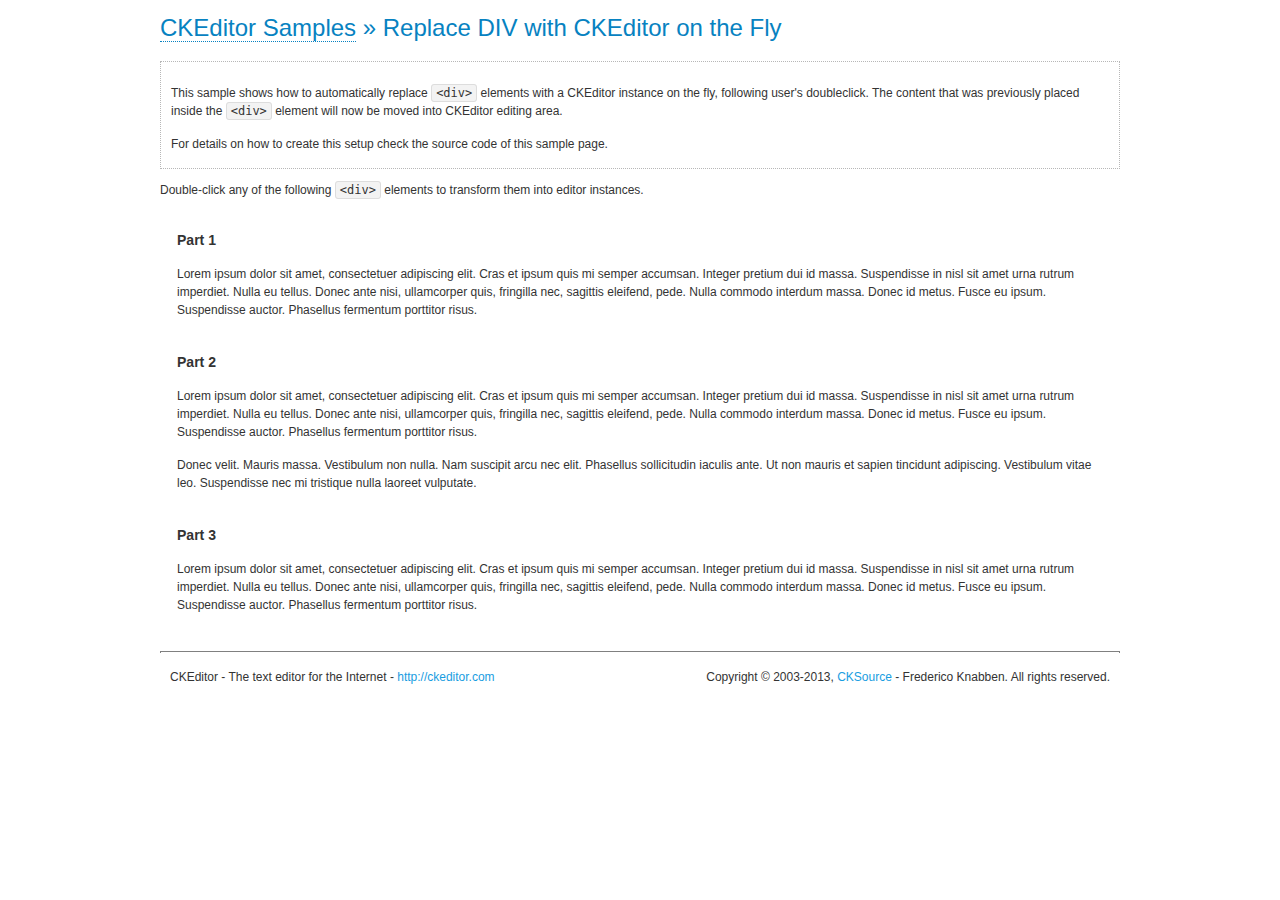
<file: ckeditor/samples/divreplace.html>
<!DOCTYPE html>
<!--
Copyright (c) 2003-2013, CKSource - Frederico Knabben. All rights reserved.
For licensing, see LICENSE.html or http://ckeditor.com/license
-->
<html>
<head>
	<title>Replace DIV &mdash; CKEditor Sample</title>
	<meta charset="utf-8">
	<script src="../ckeditor.js"></script>
	<link href="sample.css" rel="stylesheet">
	<style>

		div.editable
		{
			border: solid 2px Transparent;
			padding-left: 15px;
			padding-right: 15px;
		}

		div.editable:hover
		{
			border-color: black;
		}

	</style>
	<script>

		// Uncomment the following code to test the "Timeout Loading Method".
		// CKEDITOR.loadFullCoreTimeout = 5;

		window.onload = function() {
			// Listen to the double click event.
			if ( window.addEventListener )
				document.body.addEventListener( 'dblclick', onDoubleClick, false );
			else if ( window.attachEvent )
				document.body.attachEvent( 'ondblclick', onDoubleClick );

		};

		function onDoubleClick( ev ) {
			// Get the element which fired the event. This is not necessarily the
			// element to which the event has been attached.
			var element = ev.target || ev.srcElement;

			// Find out the div that holds this element.
			var name;

			do {
				element = element.parentNode;
			}
			while ( element && ( name = element.nodeName.toLowerCase() ) &&
				( name != 'div' || element.className.indexOf( 'editable' ) == -1 ) && name != 'body' );

			if ( name == 'div' && element.className.indexOf( 'editable' ) != -1 )
				replaceDiv( element );
		}

		var editor;

		function replaceDiv( div ) {
			if ( editor )
				editor.destroy();

			editor = CKEDITOR.replace( div );
		}

	</script>
</head>
<body>
	<h1 class="samples">
		<a href="index.html">CKEditor Samples</a> &raquo; Replace DIV with CKEditor on the Fly
	</h1>
	<div class="description">
		<p>
			This sample shows how to automatically replace <code>&lt;div&gt;</code> elements
			with a CKEditor instance on the fly, following user's doubleclick. The content
			that was previously placed inside the <code>&lt;div&gt;</code> element will now
			be moved into CKEditor editing area.
		</p>
		<p>
			For details on how to create this setup check the source code of this sample page.
		</p>
	</div>
	<p>
		Double-click any of the following <code>&lt;div&gt;</code> elements to transform them into
		editor instances.
	</p>
	<div class="editable">
		<h3>
			Part 1
		</h3>
		<p>
			Lorem ipsum dolor sit amet, consectetuer adipiscing elit. Cras et ipsum quis mi
			semper accumsan. Integer pretium dui id massa. Suspendisse in nisl sit amet urna
			rutrum imperdiet. Nulla eu tellus. Donec ante nisi, ullamcorper quis, fringilla
			nec, sagittis eleifend, pede. Nulla commodo interdum massa. Donec id metus. Fusce
			eu ipsum. Suspendisse auctor. Phasellus fermentum porttitor risus.
		</p>
	</div>
	<div class="editable">
		<h3>
			Part 2
		</h3>
		<p>
			Lorem ipsum dolor sit amet, consectetuer adipiscing elit. Cras et ipsum quis mi
			semper accumsan. Integer pretium dui id massa. Suspendisse in nisl sit amet urna
			rutrum imperdiet. Nulla eu tellus. Donec ante nisi, ullamcorper quis, fringilla
			nec, sagittis eleifend, pede. Nulla commodo interdum massa. Donec id metus. Fusce
			eu ipsum. Suspendisse auctor. Phasellus fermentum porttitor risus.
		</p>
		<p>
			Donec velit. Mauris massa. Vestibulum non nulla. Nam suscipit arcu nec elit. Phasellus
			sollicitudin iaculis ante. Ut non mauris et sapien tincidunt adipiscing. Vestibulum
			vitae leo. Suspendisse nec mi tristique nulla laoreet vulputate.
		</p>
	</div>
	<div class="editable">
		<h3>
			Part 3
		</h3>
		<p>
			Lorem ipsum dolor sit amet, consectetuer adipiscing elit. Cras et ipsum quis mi
			semper accumsan. Integer pretium dui id massa. Suspendisse in nisl sit amet urna
			rutrum imperdiet. Nulla eu tellus. Donec ante nisi, ullamcorper quis, fringilla
			nec, sagittis eleifend, pede. Nulla commodo interdum massa. Donec id metus. Fusce
			eu ipsum. Suspendisse auctor. Phasellus fermentum porttitor risus.
		</p>
	</div>
	<div id="footer">
		<hr>
		<p>
			CKEditor - The text editor for the Internet - <a class="samples" href="http://ckeditor.com/">http://ckeditor.com</a>
		</p>
		<p id="copy">
			Copyright &copy; 2003-2013, <a class="samples" href="http://cksource.com/">CKSource</a> - Frederico
			Knabben. All rights reserved.
		</p>
	</div>
</body>
</html>
</file>
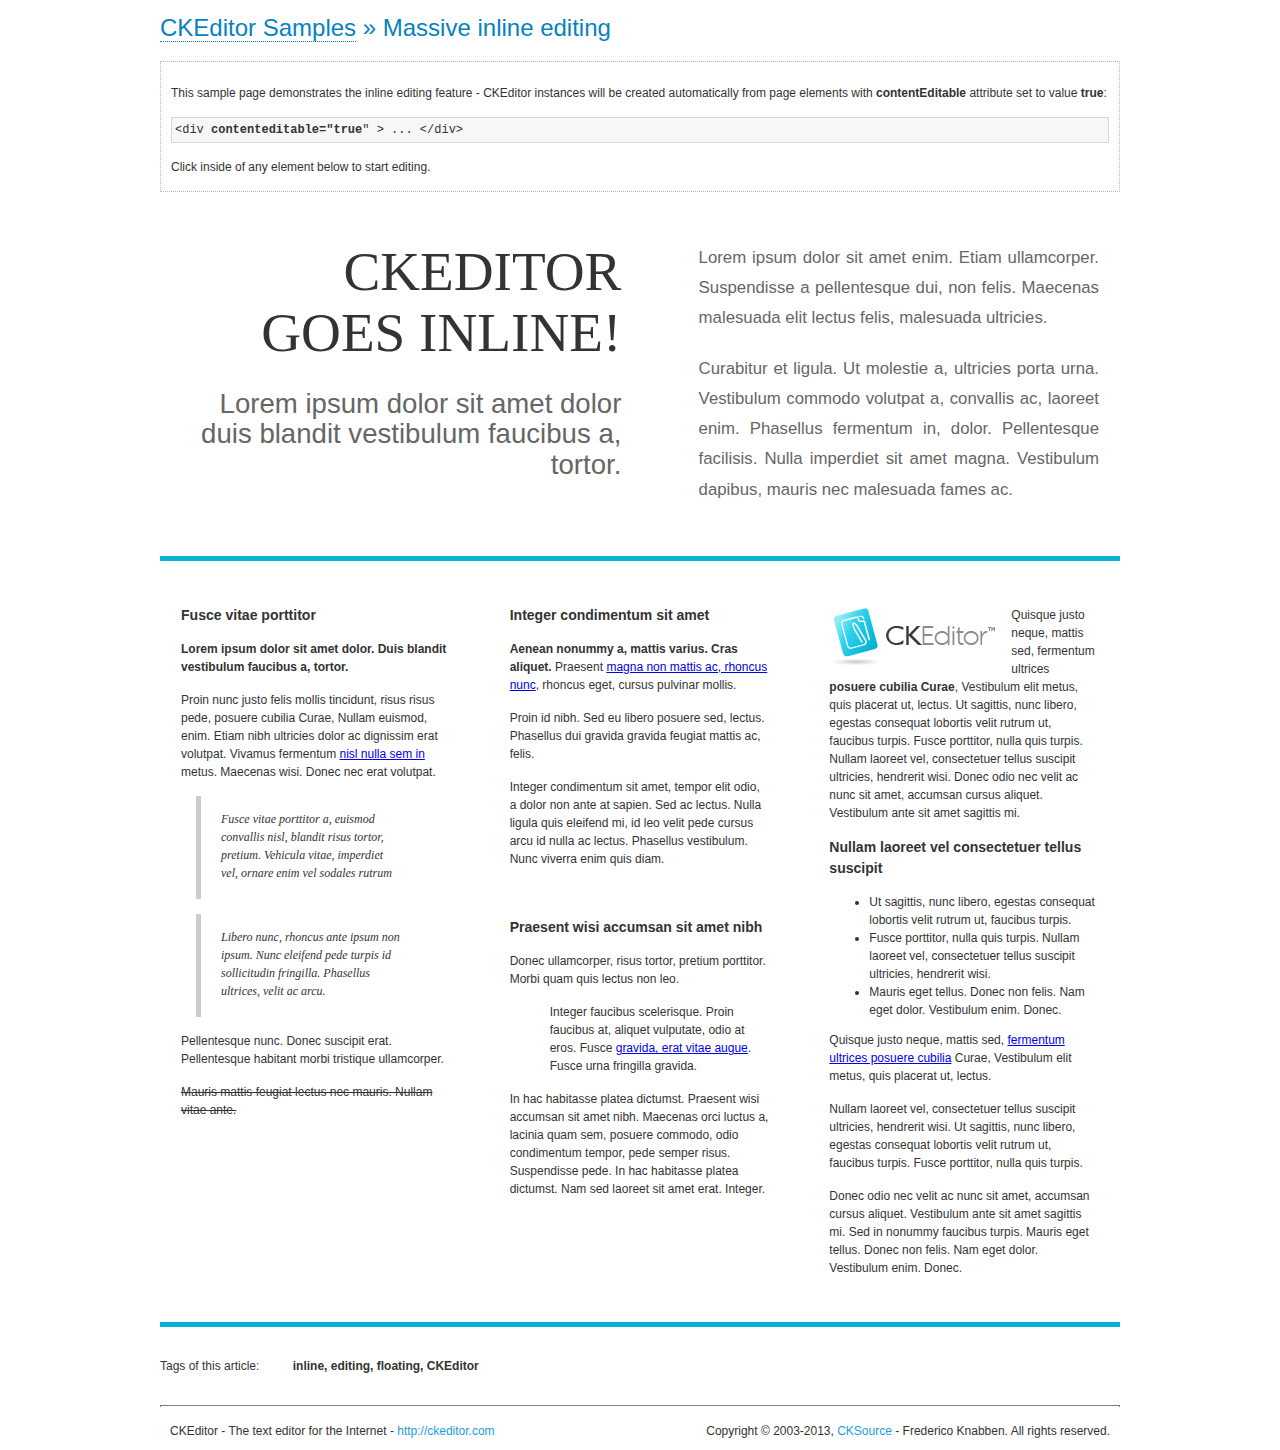
<file: ckeditor/samples/inlineall.html>
<!DOCTYPE html>
<!--
Copyright (c) 2003-2013, CKSource - Frederico Knabben. All rights reserved.
For licensing, see LICENSE.html or http://ckeditor.com/license
-->
<html>
<head>
	<title>Massive inline editing &mdash; CKEditor Sample</title>
	<meta charset="utf-8">
	<script src="../ckeditor.js"></script>
	<script>

		// This code is generally not necessary, but it is here to demonstrate
		// how to customize specific editor instances on the fly. This fits well
		// this demo because we have editable elements (like headers) that
		// require less features.

		// The "instanceCreated" event is fired for every editor instance created.
		CKEDITOR.on( 'instanceCreated', function( event ) {
			var editor = event.editor,
				element = editor.element;

			// Customize editors for headers and tag list.
			// These editors don't need features like smileys, templates, iframes etc.
			if ( element.is( 'h1', 'h2', 'h3' ) || element.getAttribute( 'id' ) == 'taglist' ) {
				// Customize the editor configurations on "configLoaded" event,
				// which is fired after the configuration file loading and
				// execution. This makes it possible to change the
				// configurations before the editor initialization takes place.
				editor.on( 'configLoaded', function() {

					// Remove unnecessary plugins to make the editor simpler.
					editor.config.removePlugins = 'colorbutton,find,flash,font,' +
						'forms,iframe,image,newpage,removeformat,' +
						'smiley,specialchar,stylescombo,templates';

					// Rearrange the layout of the toolbar.
					editor.config.toolbarGroups = [
						{ name: 'editing',		groups: [ 'basicstyles', 'links' ] },
						{ name: 'undo' },
						{ name: 'clipboard',	groups: [ 'selection', 'clipboard' ] },
						{ name: 'about' }
					];
				});
			}
		});

	</script>
	<link href="sample.css" rel="stylesheet">
	<style>

		/* The following styles are just to make the page look nice. */

		/* Workaround to show Arial Black in Firefox. */
		@font-face
		{
			font-family: 'arial-black';
			src: local('Arial Black');
		}

		*[contenteditable="true"]
		{
			padding: 10px;
		}

		#container
		{
			width: 960px;
			margin: 30px auto 0;
		}

		#header
		{
			overflow: hidden;
			padding: 0 0 30px;
			border-bottom: 5px solid #05B2D2;
			position: relative;
		}

		#headerLeft,
		#headerRight
		{
			width: 49%;
			overflow: hidden;
		}

		#headerLeft
		{
			float: left;
			padding: 10px 1px 1px;
		}

		#headerLeft h2,
		#headerLeft h3
		{
			text-align: right;
			margin: 0;
			overflow: hidden;
			font-weight: normal;
		}

		#headerLeft h2
		{
			font-family: "Arial Black",arial-black;
			font-size: 4.6em;
			line-height: 1.1em;
			text-transform: uppercase;
		}

		#headerLeft h3
		{
			font-size: 2.3em;
			line-height: 1.1em;
			margin: .2em 0 0;
			color: #666;
		}

		#headerRight
		{
			float: right;
			padding: 1px;
		}

		#headerRight p
		{
			line-height: 1.8em;
			text-align: justify;
			margin: 0;
		}

		#headerRight p + p
		{
			margin-top: 20px;
		}

		#headerRight > div
		{
			padding: 20px;
			margin: 0 0 0 30px;
			font-size: 1.4em;
			color: #666;
		}

		#columns
		{
			color: #333;
			overflow: hidden;
			padding: 20px 0;
		}

		#columns > div
		{
			float: left;
			width: 33.3%;
		}

		#columns #column1 > div
		{
			margin-left: 1px;
		}

		#columns #column3 > div
		{
			margin-right: 1px;
		}

		#columns > div > div
		{
			margin: 0px 10px;
			padding: 10px 20px;
		}

		#columns blockquote
		{
			margin-left: 15px;
		}

		#tagLine
		{
			border-top: 5px solid #05B2D2;
			padding-top: 20px;
		}

		#taglist {
			display: inline-block;
			margin-left: 20px;
			font-weight: bold;
			margin: 0 0 0 20px;
		}

	</style>
</head>
<body>
<div>
	<h1 class="samples"><a href="index.html">CKEditor Samples</a> &raquo; Massive inline editing</h1>
	<div class="description">
		<p>This sample page demonstrates the inline editing feature - CKEditor instances will be created automatically from page elements with <strong>contentEditable</strong> attribute set to value <strong>true</strong>:</p>
		<pre class="samples">&lt;div <strong>contenteditable="true</strong>" &gt; ... &lt;/div&gt;</pre>
		<p>Click inside of any element below to start editing.</p>
	</div>
</div>
<div id="container">
	<div id="header">
		<div id="headerLeft">
			<h2 id="sampleTitle" contenteditable="true">
				CKEditor<br> Goes Inline!
			</h2>
			<h3 contenteditable="true">
				Lorem ipsum dolor sit amet dolor duis blandit vestibulum faucibus a, tortor.
			</h3>
		</div>
		<div id="headerRight">
			<div contenteditable="true">
				<p>
					Lorem ipsum dolor sit amet enim. Etiam ullamcorper. Suspendisse a pellentesque dui, non felis. Maecenas malesuada elit lectus felis, malesuada ultricies.
				</p>
				<p>
					Curabitur et ligula. Ut molestie a, ultricies porta urna. Vestibulum commodo volutpat a, convallis ac, laoreet enim. Phasellus fermentum in, dolor. Pellentesque facilisis. Nulla imperdiet sit amet magna. Vestibulum dapibus, mauris nec malesuada fames ac.
				</p>
			</div>
		</div>
	</div>
	<div id="columns">
		<div id="column1">
			<div contenteditable="true">
				<h3>
					Fusce vitae porttitor
				</h3>
				<p>
					<strong>
						Lorem ipsum dolor sit amet dolor. Duis blandit vestibulum faucibus a, tortor.
					</strong>
				</p>
				<p>
					Proin nunc justo felis mollis tincidunt, risus risus pede, posuere cubilia Curae, Nullam euismod, enim. Etiam nibh ultricies dolor ac dignissim erat volutpat. Vivamus fermentum <a href="http://ckeditor.com/">nisl nulla sem in</a> metus. Maecenas wisi. Donec nec erat volutpat.
				</p>
				<blockquote>
					<p>
						Fusce vitae porttitor a, euismod convallis nisl, blandit risus tortor, pretium.
						Vehicula vitae, imperdiet vel, ornare enim vel sodales rutrum
					</p>
				</blockquote>
				<blockquote>
					<p>
						Libero nunc, rhoncus ante ipsum non ipsum. Nunc eleifend pede turpis id sollicitudin fringilla. Phasellus ultrices, velit ac arcu.
					</p>
				</blockquote>
				<p>Pellentesque nunc. Donec suscipit erat. Pellentesque habitant morbi tristique ullamcorper.</p>
				<p><s>Mauris mattis feugiat lectus nec mauris. Nullam vitae ante.</s></p>
			</div>
		</div>
		<div id="column2">
			<div contenteditable="true">
				<h3>
					Integer condimentum sit amet
				</h3>
				<p>
					<strong>Aenean nonummy a, mattis varius. Cras aliquet.</strong>
					Praesent <a href="http://ckeditor.com/">magna non mattis ac, rhoncus nunc</a>, rhoncus eget, cursus pulvinar mollis.</p>
				<p>Proin id nibh. Sed eu libero posuere sed, lectus. Phasellus dui gravida gravida feugiat mattis ac, felis.</p>
				<p>Integer condimentum sit amet, tempor elit odio, a dolor non ante at sapien. Sed ac lectus. Nulla ligula quis eleifend mi, id leo velit pede cursus arcu id nulla ac lectus. Phasellus vestibulum. Nunc viverra enim quis diam.</p>
			</div>
			<div contenteditable="true">
				<h3>
					Praesent wisi accumsan sit amet nibh
				</h3>
				<p>Donec ullamcorper, risus tortor, pretium porttitor. Morbi quam quis lectus non leo.</p>
				<p style="margin-left: 40px; ">Integer faucibus scelerisque. Proin faucibus at, aliquet vulputate, odio at eros. Fusce <a href="http://ckeditor.com/">gravida, erat vitae augue</a>. Fusce urna fringilla gravida.</p>
				<p>In hac habitasse platea dictumst. Praesent wisi accumsan sit amet nibh. Maecenas orci luctus a, lacinia quam sem, posuere commodo, odio condimentum tempor, pede semper risus. Suspendisse pede. In hac habitasse platea dictumst. Nam sed laoreet sit amet erat. Integer.</p>
			</div>
		</div>
		<div id="column3">
			<div contenteditable="true">
				<p>
					<img src="assets/inlineall/logo.png" alt="CKEditor logo" style="float:left">
				</p>
				<p>Quisque justo neque, mattis sed, fermentum ultrices <strong>posuere cubilia Curae</strong>, Vestibulum elit metus, quis placerat ut, lectus. Ut sagittis, nunc libero, egestas consequat lobortis velit rutrum ut, faucibus turpis. Fusce porttitor, nulla quis turpis. Nullam laoreet vel, consectetuer tellus suscipit ultricies, hendrerit wisi. Donec odio nec velit ac nunc sit amet, accumsan cursus aliquet. Vestibulum ante sit amet sagittis mi.</p>
				<h3>
					Nullam laoreet vel consectetuer tellus suscipit
				</h3>
				<ul>
					<li>Ut sagittis, nunc libero, egestas consequat lobortis velit rutrum ut, faucibus turpis.</li>
					<li>Fusce porttitor, nulla quis turpis. Nullam laoreet vel, consectetuer tellus suscipit ultricies, hendrerit wisi.</li>
					<li>Mauris eget tellus. Donec non felis. Nam eget dolor. Vestibulum enim. Donec.</li>
				</ul>
				<p>Quisque justo neque, mattis sed, <a href="http://ckeditor.com/">fermentum ultrices posuere cubilia</a> Curae, Vestibulum elit metus, quis placerat ut, lectus.</p>
				<p>Nullam laoreet vel, consectetuer tellus suscipit ultricies, hendrerit wisi. Ut sagittis, nunc libero, egestas consequat lobortis velit rutrum ut, faucibus turpis. Fusce porttitor, nulla quis turpis.</p>
				<p>Donec odio nec velit ac nunc sit amet, accumsan cursus aliquet. Vestibulum ante sit amet sagittis mi. Sed in nonummy faucibus turpis. Mauris eget tellus. Donec non felis. Nam eget dolor. Vestibulum enim. Donec.</p>
			</div>
		</div>
	</div>
	<div id="tagLine">
		Tags of this article:
		<p id="taglist" contenteditable="true">
			inline, editing, floating, CKEditor
		</p>
	</div>
</div>
<div id="footer">
	<hr>
	<p>
		CKEditor - The text editor for the Internet - <a class="samples" href="http://ckeditor.com/">
			http://ckeditor.com</a>
	</p>
	<p id="copy">
		Copyright &copy; 2003-2013, <a class="samples" href="http://cksource.com/">CKSource</a>
		- Frederico Knabben. All rights reserved.
	</p>
</div>
</body>
</html>
</file>
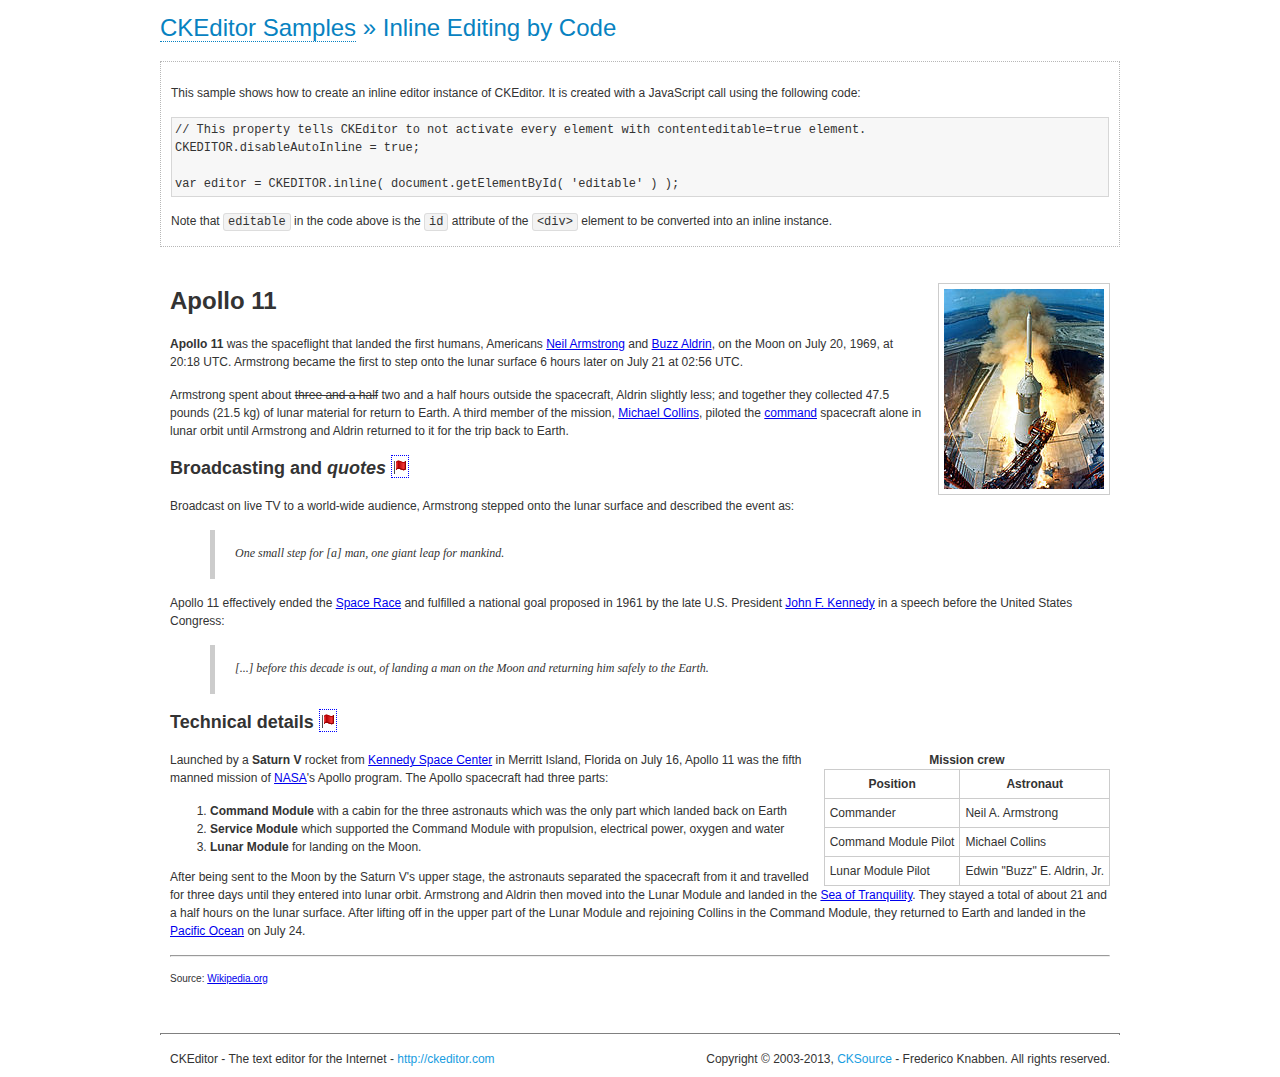
<file: ckeditor/samples/inlinebycode.html>
<!DOCTYPE html>
<!--
Copyright (c) 2003-2013, CKSource - Frederico Knabben. All rights reserved.
For licensing, see LICENSE.html or http://ckeditor.com/license
-->
<html>
<head>
	<title>Inline Editing by Code &mdash; CKEditor Sample</title>
	<meta charset="utf-8">
	<script src="../ckeditor.js"></script>
	<link href="sample.css" rel="stylesheet">
	<style>

		#editable
		{
			padding: 10px;
			float: left;
		}

	</style>
</head>
<body>
	<h1 class="samples">
		<a href="index.html">CKEditor Samples</a> &raquo; Inline Editing by Code
	</h1>
	<div class="description">
		<p>
			This sample shows how to create an inline editor instance of CKEditor. It is created
			with a JavaScript call using the following code:
		</p>
<pre class="samples">
// This property tells CKEditor to not activate every element with contenteditable=true element.
CKEDITOR.disableAutoInline = true;

var editor = CKEDITOR.inline( document.getElementById( 'editable' ) );
</pre>
		<p>
			Note that <code>editable</code> in the code above is the <code>id</code>
			attribute of the <code>&lt;div&gt;</code> element to be converted into an inline instance.
		</p>
	</div>
	<div id="editable" contenteditable="true">
		<h1><img alt="Saturn V carrying Apollo 11" class="right" src="assets/sample.jpg" /> Apollo 11</h1>

		<p><b>Apollo 11</b> was the spaceflight that landed the first humans, Americans <a href="http://en.wikipedia.org/wiki/Neil_Armstrong" title="Neil Armstrong">Neil Armstrong</a> and <a href="http://en.wikipedia.org/wiki/Buzz_Aldrin" title="Buzz Aldrin">Buzz Aldrin</a>, on the Moon on July 20, 1969, at 20:18 UTC. Armstrong became the first to step onto the lunar surface 6 hours later on July 21 at 02:56 UTC.</p>

		<p>Armstrong spent about <s>three and a half</s> two and a half hours outside the spacecraft, Aldrin slightly less; and together they collected 47.5 pounds (21.5&nbsp;kg) of lunar material for return to Earth. A third member of the mission, <a href="http://en.wikipedia.org/wiki/Michael_Collins_(astronaut)" title="Michael Collins (astronaut)">Michael Collins</a>, piloted the <a href="http://en.wikipedia.org/wiki/Apollo_Command/Service_Module" title="Apollo Command/Service Module">command</a> spacecraft alone in lunar orbit until Armstrong and Aldrin returned to it for the trip back to Earth.</p>

		<h2>Broadcasting and <em>quotes</em> <a id="quotes" name="quotes"></a></h2>

		<p>Broadcast on live TV to a world-wide audience, Armstrong stepped onto the lunar surface and described the event as:</p>

		<blockquote>
			<p>One small step for [a] man, one giant leap for mankind.</p>
		</blockquote>

		<p>Apollo 11 effectively ended the <a href="http://en.wikipedia.org/wiki/Space_Race" title="Space Race">Space Race</a> and fulfilled a national goal proposed in 1961 by the late U.S. President <a href="http://en.wikipedia.org/wiki/John_F._Kennedy" title="John F. Kennedy">John F. Kennedy</a> in a speech before the United States Congress:</p>

		<blockquote>
			<p>[...] before this decade is out, of landing a man on the Moon and returning him safely to the Earth.</p>
		</blockquote>

		<h2>Technical details <a id="tech-details" name="tech-details"></a></h2>

		<table align="right" border="1" bordercolor="#ccc" cellpadding="5" cellspacing="0" style="border-collapse:collapse;margin:10px 0 10px 15px;">
			<caption><strong>Mission crew</strong></caption>
			<thead>
			<tr>
				<th scope="col">Position</th>
				<th scope="col">Astronaut</th>
			</tr>
			</thead>
			<tbody>
			<tr>
				<td>Commander</td>
				<td>Neil A. Armstrong</td>
			</tr>
			<tr>
				<td>Command Module Pilot</td>
				<td>Michael Collins</td>
			</tr>
			<tr>
				<td>Lunar Module Pilot</td>
				<td>Edwin &quot;Buzz&quot; E. Aldrin, Jr.</td>
			</tr>
			</tbody>
		</table>

		<p>Launched by a <strong>Saturn V</strong> rocket from <a href="http://en.wikipedia.org/wiki/Kennedy_Space_Center" title="Kennedy Space Center">Kennedy Space Center</a> in Merritt Island, Florida on July 16, Apollo 11 was the fifth manned mission of <a href="http://en.wikipedia.org/wiki/NASA" title="NASA">NASA</a>&#39;s Apollo program. The Apollo spacecraft had three parts:</p>

		<ol>
			<li><strong>Command Module</strong> with a cabin for the three astronauts which was the only part which landed back on Earth</li>
			<li><strong>Service Module</strong> which supported the Command Module with propulsion, electrical power, oxygen and water</li>
			<li><strong>Lunar Module</strong> for landing on the Moon.</li>
		</ol>

		<p>After being sent to the Moon by the Saturn V&#39;s upper stage, the astronauts separated the spacecraft from it and travelled for three days until they entered into lunar orbit. Armstrong and Aldrin then moved into the Lunar Module and landed in the <a href="http://en.wikipedia.org/wiki/Mare_Tranquillitatis" title="Mare Tranquillitatis">Sea of Tranquility</a>. They stayed a total of about 21 and a half hours on the lunar surface. After lifting off in the upper part of the Lunar Module and rejoining Collins in the Command Module, they returned to Earth and landed in the <a href="http://en.wikipedia.org/wiki/Pacific_Ocean" title="Pacific Ocean">Pacific Ocean</a> on July 24.</p>

		<hr />
		<p style="text-align: right;"><small>Source: <a href="http://en.wikipedia.org/wiki/Apollo_11">Wikipedia.org</a></small></p>
	</div>
	<script>

		// We need to turn off the automatic editor creation first.
		CKEDITOR.disableAutoInline = true;

		var editor = CKEDITOR.inline( 'editable' );

	</script>
	<div id="footer">
		<hr>
		<p contenteditable="true">
			CKEditor - The text editor for the Internet - <a class="samples" href="http://ckeditor.com/">
				http://ckeditor.com</a>
		</p>
		<p id="copy">
			Copyright &copy; 2003-2013, <a class="samples" href="http://cksource.com/">CKSource</a>
			- Frederico Knabben. All rights reserved.
		</p>
	</div>
</body>
</html>
</file>
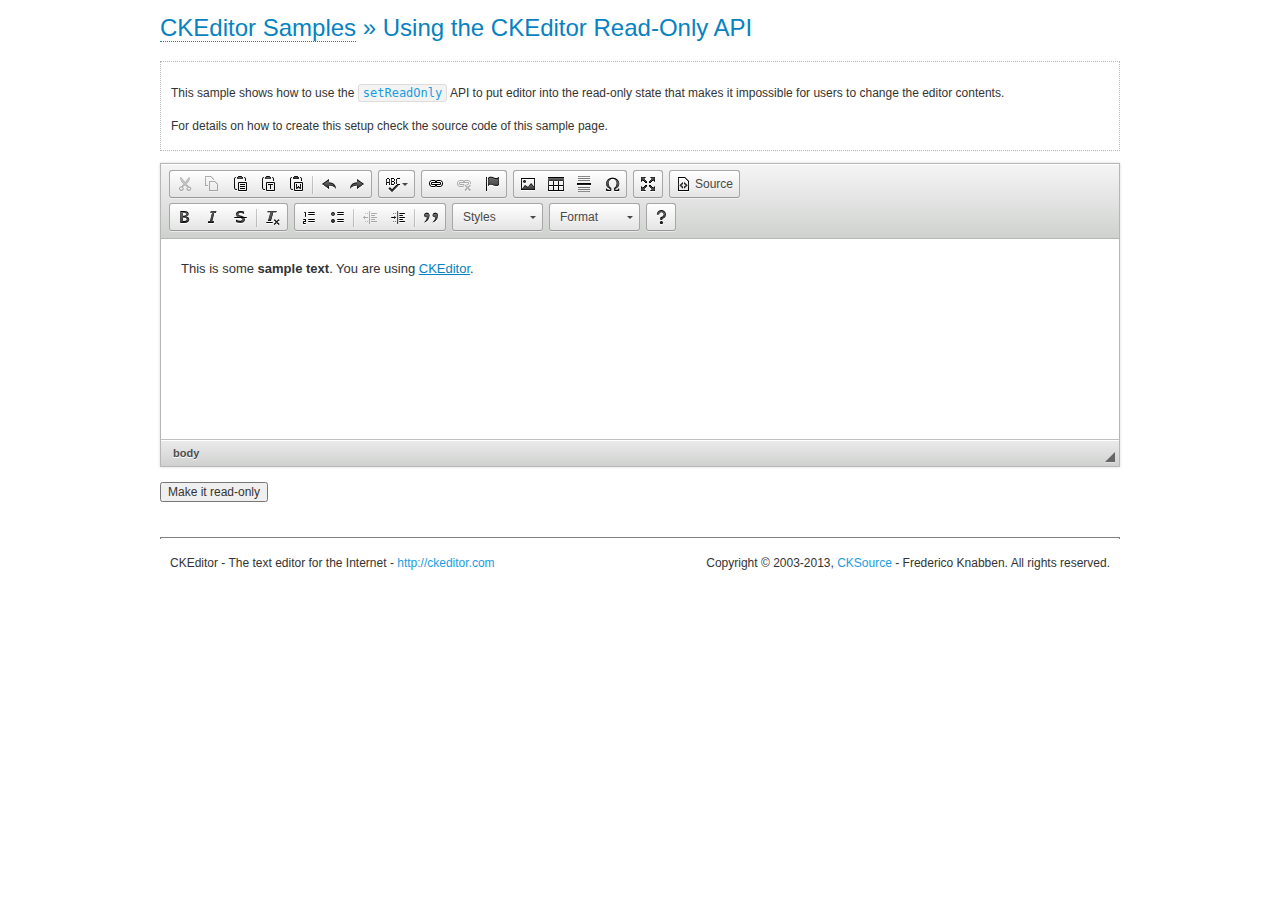
<file: ckeditor/samples/readonly.html>
<!DOCTYPE html>
<!--
Copyright (c) 2003-2013, CKSource - Frederico Knabben. All rights reserved.
For licensing, see LICENSE.html or http://ckeditor.com/license
-->
<html>
<head>
	<title>Using the CKEditor Read-Only API &mdash; CKEditor Sample</title>
	<meta charset="utf-8">
	<script src="../ckeditor.js"></script>
	<link rel="stylesheet" href="sample.css">
	<script>

		var editor;

		// The instanceReady event is fired, when an instance of CKEditor has finished
		// its initialization.
		CKEDITOR.on( 'instanceReady', function( ev ) {
			editor = ev.editor;

			// Show this "on" button.
			document.getElementById( 'readOnlyOn' ).style.display = '';

			// Event fired when the readOnly property changes.
			editor.on( 'readOnly', function() {
				document.getElementById( 'readOnlyOn' ).style.display = this.readOnly ? 'none' : '';
				document.getElementById( 'readOnlyOff' ).style.display = this.readOnly ? '' : 'none';
			});
		});

		function toggleReadOnly( isReadOnly ) {
			// Change the read-only state of the editor.
			// http://docs.ckeditor.com/#!/api/CKEDITOR.editor-method-setReadOnly
			editor.setReadOnly( isReadOnly );
		}

	</script>
</head>
<body>
	<h1 class="samples">
		<a href="index.html">CKEditor Samples</a> &raquo; Using the CKEditor Read-Only API
	</h1>
	<div class="description">
		<p>
			This sample shows how to use the
			<code><a class="samples" href="http://docs.ckeditor.com/#!/api/CKEDITOR.editor-method-setReadOnly">setReadOnly</a></code>
			API to put editor into the read-only state that makes it impossible for users to change the editor contents.
		</p>
		<p>
			For details on how to create this setup check the source code of this sample page.
		</p>
	</div>
	<form action="sample_posteddata.php" method="post">
		<p>
			<textarea class="ckeditor" id="editor1" name="editor1" cols="100" rows="10">&lt;p&gt;This is some &lt;strong&gt;sample text&lt;/strong&gt;. You are using &lt;a href="http://ckeditor.com/"&gt;CKEditor&lt;/a&gt;.&lt;/p&gt;</textarea>
		</p>
		<p>
			<input id="readOnlyOn" onclick="toggleReadOnly();" type="button" value="Make it read-only" style="display:none">
			<input id="readOnlyOff" onclick="toggleReadOnly( false );" type="button" value="Make it editable again" style="display:none">
		</p>
	</form>
	<div id="footer">
		<hr>
		<p>
			CKEditor - The text editor for the Internet - <a class="samples" href="http://ckeditor.com/">http://ckeditor.com</a>
		</p>
		<p id="copy">
			Copyright &copy; 2003-2013, <a class="samples" href="http://cksource.com/">CKSource</a> - Frederico
			Knabben. All rights reserved.
		</p>
	</div>
</body>
</html>
</file>
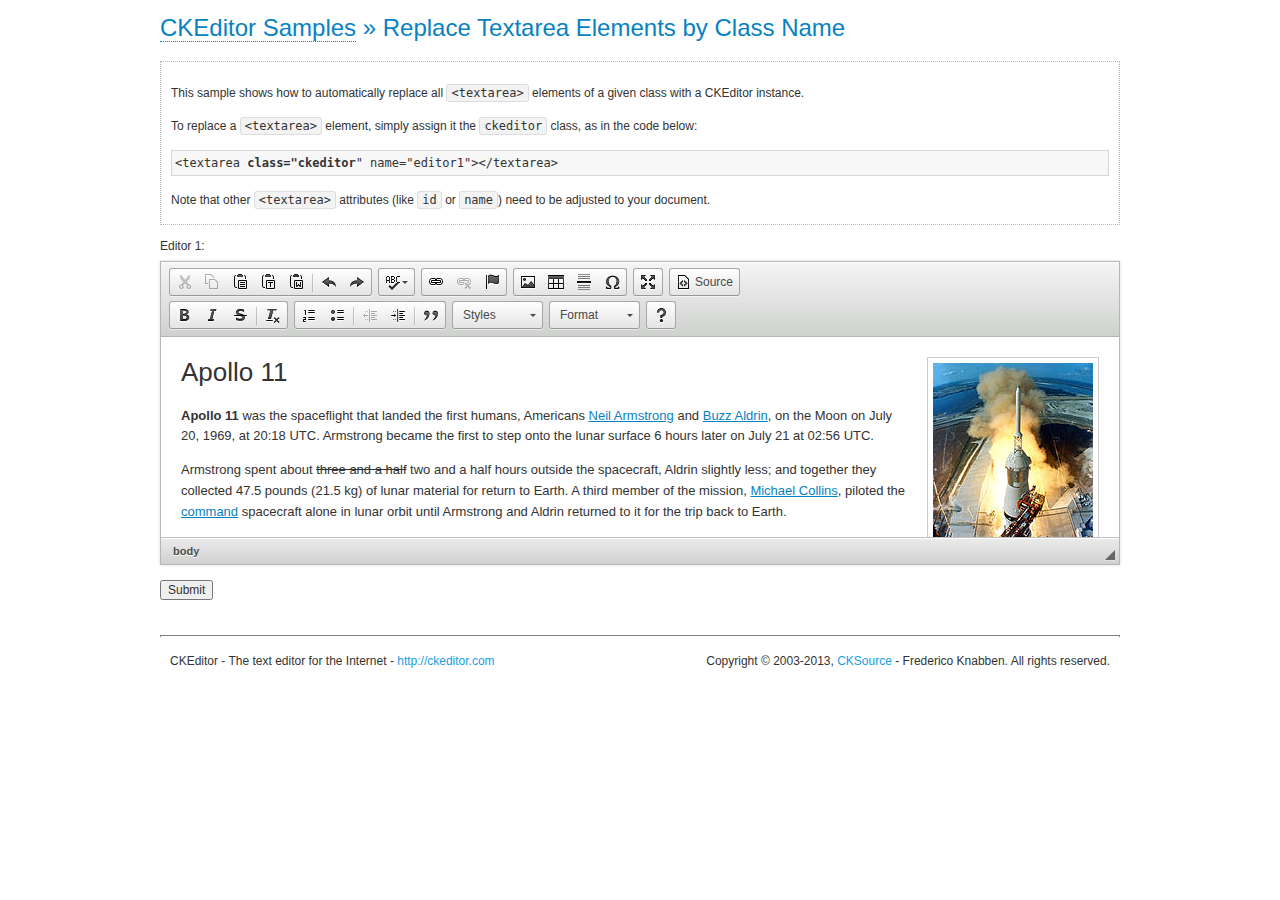
<file: ckeditor/samples/replacebyclass.html>
<!DOCTYPE html>
<!--
Copyright (c) 2003-2013, CKSource - Frederico Knabben. All rights reserved.
For licensing, see LICENSE.html or http://ckeditor.com/license
-->
<html>
<head>
	<title>Replace Textareas by Class Name &mdash; CKEditor Sample</title>
	<meta charset="utf-8">
	<script src="../ckeditor.js"></script>
	<link rel="stylesheet" href="sample.css">
</head>
<body>
	<h1 class="samples">
		<a href="index.html">CKEditor Samples</a> &raquo; Replace Textarea Elements by Class Name
	</h1>
	<div class="description">
		<p>
			This sample shows how to automatically replace all <code>&lt;textarea&gt;</code> elements
			of a given class with a CKEditor instance.
		</p>
		<p>
			To replace a <code>&lt;textarea&gt;</code> element, simply assign it the <code>ckeditor</code>
			class, as in the code below:
		</p>
<pre class="samples">
&lt;textarea <strong>class="ckeditor</strong>" name="editor1"&gt;&lt;/textarea&gt;
</pre>
		<p>
			Note that other <code>&lt;textarea&gt;</code> attributes (like <code>id</code> or <code>name</code>) need to be adjusted to your document.
		</p>
	</div>
	<form action="sample_posteddata.php" method="post">
		<p>
			<label for="editor1">
				Editor 1:
			</label>
			<textarea class="ckeditor" cols="80" id="editor1" name="editor1" rows="10">
				&lt;h1&gt;&lt;img alt=&quot;Saturn V carrying Apollo 11&quot; class=&quot;right&quot; src=&quot;assets/sample.jpg&quot;/&gt; Apollo 11&lt;/h1&gt; &lt;p&gt;&lt;b&gt;Apollo 11&lt;/b&gt; was the spaceflight that landed the first humans, Americans &lt;a href=&quot;http://en.wikipedia.org/wiki/Neil_Armstrong&quot; title=&quot;Neil Armstrong&quot;&gt;Neil Armstrong&lt;/a&gt; and &lt;a href=&quot;http://en.wikipedia.org/wiki/Buzz_Aldrin&quot; title=&quot;Buzz Aldrin&quot;&gt;Buzz Aldrin&lt;/a&gt;, on the Moon on July 20, 1969, at 20:18 UTC. Armstrong became the first to step onto the lunar surface 6 hours later on July 21 at 02:56 UTC.&lt;/p&gt; &lt;p&gt;Armstrong spent about &lt;s&gt;three and a half&lt;/s&gt; two and a half hours outside the spacecraft, Aldrin slightly less; and together they collected 47.5 pounds (21.5&amp;nbsp;kg) of lunar material for return to Earth. A third member of the mission, &lt;a href=&quot;http://en.wikipedia.org/wiki/Michael_Collins_(astronaut)&quot; title=&quot;Michael Collins (astronaut)&quot;&gt;Michael Collins&lt;/a&gt;, piloted the &lt;a href=&quot;http://en.wikipedia.org/wiki/Apollo_Command/Service_Module&quot; title=&quot;Apollo Command/Service Module&quot;&gt;command&lt;/a&gt; spacecraft alone in lunar orbit until Armstrong and Aldrin returned to it for the trip back to Earth.&lt;/p&gt; &lt;h2&gt;Broadcasting and &lt;em&gt;quotes&lt;/em&gt; &lt;a id=&quot;quotes&quot; name=&quot;quotes&quot;&gt;&lt;/a&gt;&lt;/h2&gt; &lt;p&gt;Broadcast on live TV to a world-wide audience, Armstrong stepped onto the lunar surface and described the event as:&lt;/p&gt; &lt;blockquote&gt;&lt;p&gt;One small step for [a] man, one giant leap for mankind.&lt;/p&gt;&lt;/blockquote&gt; &lt;p&gt;Apollo 11 effectively ended the &lt;a href=&quot;http://en.wikipedia.org/wiki/Space_Race&quot; title=&quot;Space Race&quot;&gt;Space Race&lt;/a&gt; and fulfilled a national goal proposed in 1961 by the late U.S. President &lt;a href=&quot;http://en.wikipedia.org/wiki/John_F._Kennedy&quot; title=&quot;John F. Kennedy&quot;&gt;John F. Kennedy&lt;/a&gt; in a speech before the United States Congress:&lt;/p&gt; &lt;blockquote&gt;&lt;p&gt;[...] before this decade is out, of landing a man on the Moon and returning him safely to the Earth.&lt;/p&gt;&lt;/blockquote&gt; &lt;h2&gt;Technical details &lt;a id=&quot;tech-details&quot; name=&quot;tech-details&quot;&gt;&lt;/a&gt;&lt;/h2&gt; &lt;table align=&quot;right&quot; border=&quot;1&quot; bordercolor=&quot;#ccc&quot; cellpadding=&quot;5&quot; cellspacing=&quot;0&quot; style=&quot;border-collapse:collapse;margin:10px 0 10px 15px;&quot;&gt; &lt;caption&gt;&lt;strong&gt;Mission crew&lt;/strong&gt;&lt;/caption&gt; &lt;thead&gt; &lt;tr&gt; &lt;th scope=&quot;col&quot;&gt;Position&lt;/th&gt; &lt;th scope=&quot;col&quot;&gt;Astronaut&lt;/th&gt; &lt;/tr&gt; &lt;/thead&gt; &lt;tbody&gt; &lt;tr&gt; &lt;td&gt;Commander&lt;/td&gt; &lt;td&gt;Neil A. Armstrong&lt;/td&gt; &lt;/tr&gt; &lt;tr&gt; &lt;td&gt;Command Module Pilot&lt;/td&gt; &lt;td&gt;Michael Collins&lt;/td&gt; &lt;/tr&gt; &lt;tr&gt; &lt;td&gt;Lunar Module Pilot&lt;/td&gt; &lt;td&gt;Edwin &amp;quot;Buzz&amp;quot; E. Aldrin, Jr.&lt;/td&gt; &lt;/tr&gt; &lt;/tbody&gt; &lt;/table&gt; &lt;p&gt;Launched by a &lt;strong&gt;Saturn V&lt;/strong&gt; rocket from &lt;a href=&quot;http://en.wikipedia.org/wiki/Kennedy_Space_Center&quot; title=&quot;Kennedy Space Center&quot;&gt;Kennedy Space Center&lt;/a&gt; in Merritt Island, Florida on July 16, Apollo 11 was the fifth manned mission of &lt;a href=&quot;http://en.wikipedia.org/wiki/NASA&quot; title=&quot;NASA&quot;&gt;NASA&lt;/a&gt;&amp;#39;s Apollo program. The Apollo spacecraft had three parts:&lt;/p&gt; &lt;ol&gt; &lt;li&gt;&lt;strong&gt;Command Module&lt;/strong&gt; with a cabin for the three astronauts which was the only part which landed back on Earth&lt;/li&gt; &lt;li&gt;&lt;strong&gt;Service Module&lt;/strong&gt; which supported the Command Module with propulsion, electrical power, oxygen and water&lt;/li&gt; &lt;li&gt;&lt;strong&gt;Lunar Module&lt;/strong&gt; for landing on the Moon.&lt;/li&gt; &lt;/ol&gt; &lt;p&gt;After being sent to the Moon by the Saturn V&amp;#39;s upper stage, the astronauts separated the spacecraft from it and travelled for three days until they entered into lunar orbit. Armstrong and Aldrin then moved into the Lunar Module and landed in the &lt;a href=&quot;http://en.wikipedia.org/wiki/Mare_Tranquillitatis&quot; title=&quot;Mare Tranquillitatis&quot;&gt;Sea of Tranquility&lt;/a&gt;. They stayed a total of about 21 and a half hours on the lunar surface. After lifting off in the upper part of the Lunar Module and rejoining Collins in the Command Module, they returned to Earth and landed in the &lt;a href=&quot;http://en.wikipedia.org/wiki/Pacific_Ocean&quot; title=&quot;Pacific Ocean&quot;&gt;Pacific Ocean&lt;/a&gt; on July 24.&lt;/p&gt; &lt;hr/&gt; &lt;p style=&quot;text-align: right;&quot;&gt;&lt;small&gt;Source: &lt;a href=&quot;http://en.wikipedia.org/wiki/Apollo_11&quot;&gt;Wikipedia.org&lt;/a&gt;&lt;/small&gt;&lt;/p&gt;
			</textarea>
		</p>
		<p>
			<input type="submit" value="Submit">
		</p>
	</form>
	<div id="footer">
		<hr>
		<p>
			CKEditor - The text editor for the Internet - <a class="samples" href="http://ckeditor.com/">http://ckeditor.com</a>
		</p>
		<p id="copy">
			Copyright &copy; 2003-2013, <a class="samples" href="http://cksource.com/">CKSource</a> - Frederico
			Knabben. All rights reserved.
		</p>
	</div>
</body>
</html>
</file>
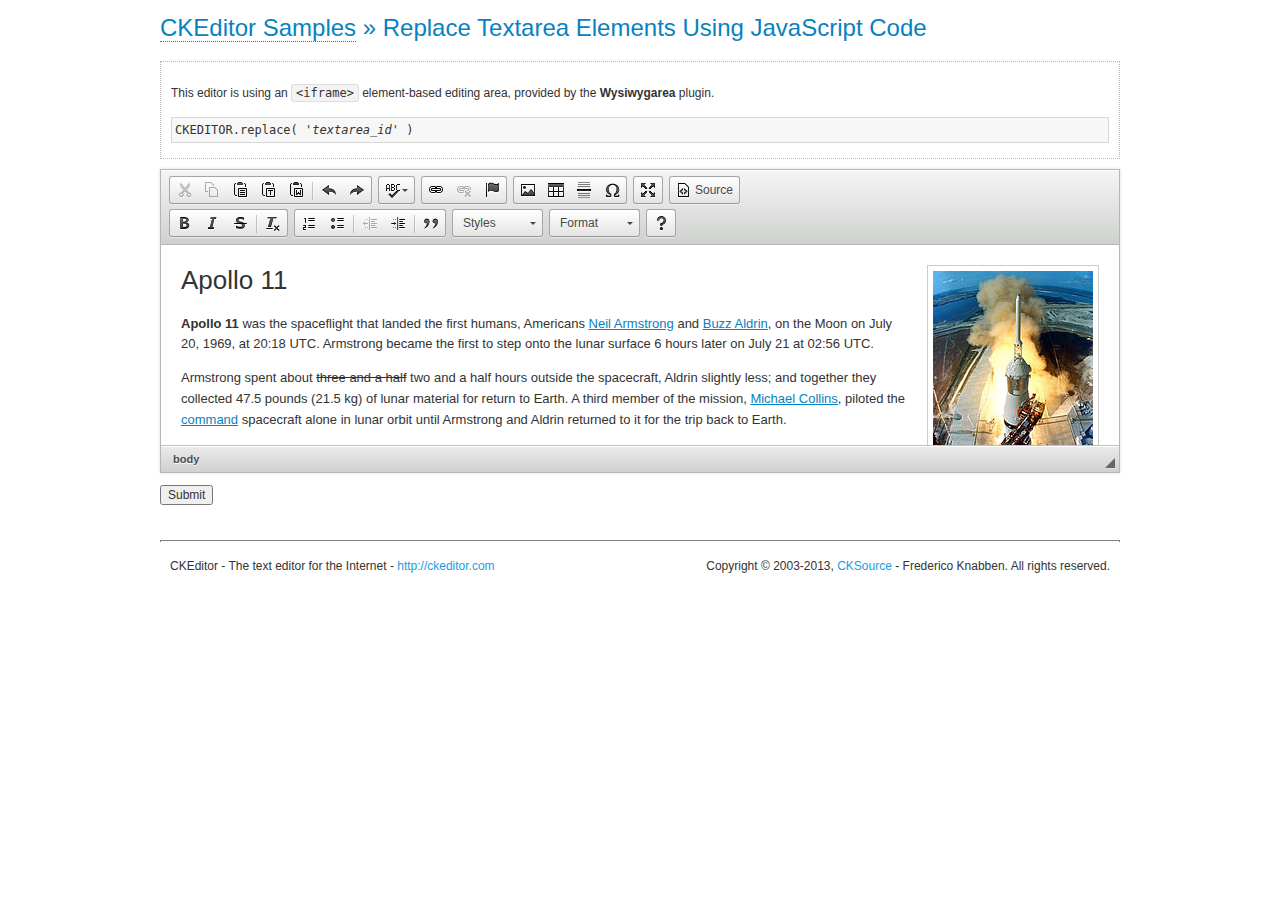
<file: ckeditor/samples/replacebycode.html>
<!DOCTYPE html>
<!--
Copyright (c) 2003-2013, CKSource - Frederico Knabben. All rights reserved.
For licensing, see LICENSE.html or http://ckeditor.com/license
-->
<html>
<head>
	<title>Replace Textarea by Code &mdash; CKEditor Sample</title>
	<meta charset="utf-8">
	<script src="../ckeditor.js"></script>
	<link href="sample.css" rel="stylesheet">
</head>
<body>
	<h1 class="samples">
		<a href="index.html">CKEditor Samples</a> &raquo; Replace Textarea Elements Using JavaScript Code
	</h1>
	<form action="sample_posteddata.php" method="post">
		<div class="description">
			<p>
				This editor is using an <code>&lt;iframe&gt;</code> element-based editing area, provided by the <strong>Wysiwygarea</strong> plugin.
			</p>
<pre class="samples">
CKEDITOR.replace( '<em>textarea_id</em>' )
</pre>
		</div>
		<textarea cols="80" id="editor1" name="editor1" rows="10">
			&lt;h1&gt;&lt;img alt=&quot;Saturn V carrying Apollo 11&quot; class=&quot;right&quot; src=&quot;assets/sample.jpg&quot;/&gt; Apollo 11&lt;/h1&gt; &lt;p&gt;&lt;b&gt;Apollo 11&lt;/b&gt; was the spaceflight that landed the first humans, Americans &lt;a href=&quot;http://en.wikipedia.org/wiki/Neil_Armstrong&quot; title=&quot;Neil Armstrong&quot;&gt;Neil Armstrong&lt;/a&gt; and &lt;a href=&quot;http://en.wikipedia.org/wiki/Buzz_Aldrin&quot; title=&quot;Buzz Aldrin&quot;&gt;Buzz Aldrin&lt;/a&gt;, on the Moon on July 20, 1969, at 20:18 UTC. Armstrong became the first to step onto the lunar surface 6 hours later on July 21 at 02:56 UTC.&lt;/p&gt; &lt;p&gt;Armstrong spent about &lt;s&gt;three and a half&lt;/s&gt; two and a half hours outside the spacecraft, Aldrin slightly less; and together they collected 47.5 pounds (21.5&amp;nbsp;kg) of lunar material for return to Earth. A third member of the mission, &lt;a href=&quot;http://en.wikipedia.org/wiki/Michael_Collins_(astronaut)&quot; title=&quot;Michael Collins (astronaut)&quot;&gt;Michael Collins&lt;/a&gt;, piloted the &lt;a href=&quot;http://en.wikipedia.org/wiki/Apollo_Command/Service_Module&quot; title=&quot;Apollo Command/Service Module&quot;&gt;command&lt;/a&gt; spacecraft alone in lunar orbit until Armstrong and Aldrin returned to it for the trip back to Earth.&lt;/p&gt; &lt;h2&gt;Broadcasting and &lt;em&gt;quotes&lt;/em&gt; &lt;a id=&quot;quotes&quot; name=&quot;quotes&quot;&gt;&lt;/a&gt;&lt;/h2&gt; &lt;p&gt;Broadcast on live TV to a world-wide audience, Armstrong stepped onto the lunar surface and described the event as:&lt;/p&gt; &lt;blockquote&gt;&lt;p&gt;One small step for [a] man, one giant leap for mankind.&lt;/p&gt;&lt;/blockquote&gt; &lt;p&gt;Apollo 11 effectively ended the &lt;a href=&quot;http://en.wikipedia.org/wiki/Space_Race&quot; title=&quot;Space Race&quot;&gt;Space Race&lt;/a&gt; and fulfilled a national goal proposed in 1961 by the late U.S. President &lt;a href=&quot;http://en.wikipedia.org/wiki/John_F._Kennedy&quot; title=&quot;John F. Kennedy&quot;&gt;John F. Kennedy&lt;/a&gt; in a speech before the United States Congress:&lt;/p&gt; &lt;blockquote&gt;&lt;p&gt;[...] before this decade is out, of landing a man on the Moon and returning him safely to the Earth.&lt;/p&gt;&lt;/blockquote&gt; &lt;h2&gt;Technical details &lt;a id=&quot;tech-details&quot; name=&quot;tech-details&quot;&gt;&lt;/a&gt;&lt;/h2&gt; &lt;table align=&quot;right&quot; border=&quot;1&quot; bordercolor=&quot;#ccc&quot; cellpadding=&quot;5&quot; cellspacing=&quot;0&quot; style=&quot;border-collapse:collapse;margin:10px 0 10px 15px;&quot;&gt; &lt;caption&gt;&lt;strong&gt;Mission crew&lt;/strong&gt;&lt;/caption&gt; &lt;thead&gt; &lt;tr&gt; &lt;th scope=&quot;col&quot;&gt;Position&lt;/th&gt; &lt;th scope=&quot;col&quot;&gt;Astronaut&lt;/th&gt; &lt;/tr&gt; &lt;/thead&gt; &lt;tbody&gt; &lt;tr&gt; &lt;td&gt;Commander&lt;/td&gt; &lt;td&gt;Neil A. Armstrong&lt;/td&gt; &lt;/tr&gt; &lt;tr&gt; &lt;td&gt;Command Module Pilot&lt;/td&gt; &lt;td&gt;Michael Collins&lt;/td&gt; &lt;/tr&gt; &lt;tr&gt; &lt;td&gt;Lunar Module Pilot&lt;/td&gt; &lt;td&gt;Edwin &amp;quot;Buzz&amp;quot; E. Aldrin, Jr.&lt;/td&gt; &lt;/tr&gt; &lt;/tbody&gt; &lt;/table&gt; &lt;p&gt;Launched by a &lt;strong&gt;Saturn V&lt;/strong&gt; rocket from &lt;a href=&quot;http://en.wikipedia.org/wiki/Kennedy_Space_Center&quot; title=&quot;Kennedy Space Center&quot;&gt;Kennedy Space Center&lt;/a&gt; in Merritt Island, Florida on July 16, Apollo 11 was the fifth manned mission of &lt;a href=&quot;http://en.wikipedia.org/wiki/NASA&quot; title=&quot;NASA&quot;&gt;NASA&lt;/a&gt;&amp;#39;s Apollo program. The Apollo spacecraft had three parts:&lt;/p&gt; &lt;ol&gt; &lt;li&gt;&lt;strong&gt;Command Module&lt;/strong&gt; with a cabin for the three astronauts which was the only part which landed back on Earth&lt;/li&gt; &lt;li&gt;&lt;strong&gt;Service Module&lt;/strong&gt; which supported the Command Module with propulsion, electrical power, oxygen and water&lt;/li&gt; &lt;li&gt;&lt;strong&gt;Lunar Module&lt;/strong&gt; for landing on the Moon.&lt;/li&gt; &lt;/ol&gt; &lt;p&gt;After being sent to the Moon by the Saturn V&amp;#39;s upper stage, the astronauts separated the spacecraft from it and travelled for three days until they entered into lunar orbit. Armstrong and Aldrin then moved into the Lunar Module and landed in the &lt;a href=&quot;http://en.wikipedia.org/wiki/Mare_Tranquillitatis&quot; title=&quot;Mare Tranquillitatis&quot;&gt;Sea of Tranquility&lt;/a&gt;. They stayed a total of about 21 and a half hours on the lunar surface. After lifting off in the upper part of the Lunar Module and rejoining Collins in the Command Module, they returned to Earth and landed in the &lt;a href=&quot;http://en.wikipedia.org/wiki/Pacific_Ocean&quot; title=&quot;Pacific Ocean&quot;&gt;Pacific Ocean&lt;/a&gt; on July 24.&lt;/p&gt; &lt;hr/&gt; &lt;p style=&quot;text-align: right;&quot;&gt;&lt;small&gt;Source: &lt;a href=&quot;http://en.wikipedia.org/wiki/Apollo_11&quot;&gt;Wikipedia.org&lt;/a&gt;&lt;/small&gt;&lt;/p&gt;
		</textarea>
		<script>

			// This call can be placed at any point after the
			// <textarea>, or inside a <head><script> in a
			// window.onload event handler.

			// Replace the <textarea id="editor"> with an CKEditor
			// instance, using default configurations.

			CKEDITOR.replace( 'editor1' );

		</script>
		<p>
			<input type="submit" value="Submit">
		</p>
	</form>
	<div id="footer">
		<hr>
		<p>
			CKEditor - The text editor for the Internet - <a class="samples" href="http://ckeditor.com/">http://ckeditor.com</a>
		</p>
		<p id="copy">
			Copyright &copy; 2003-2013, <a class="samples" href="http://cksource.com/">CKSource</a> - Frederico
			Knabben. All rights reserved.
		</p>
	</div>
</body>
</html>
</file>
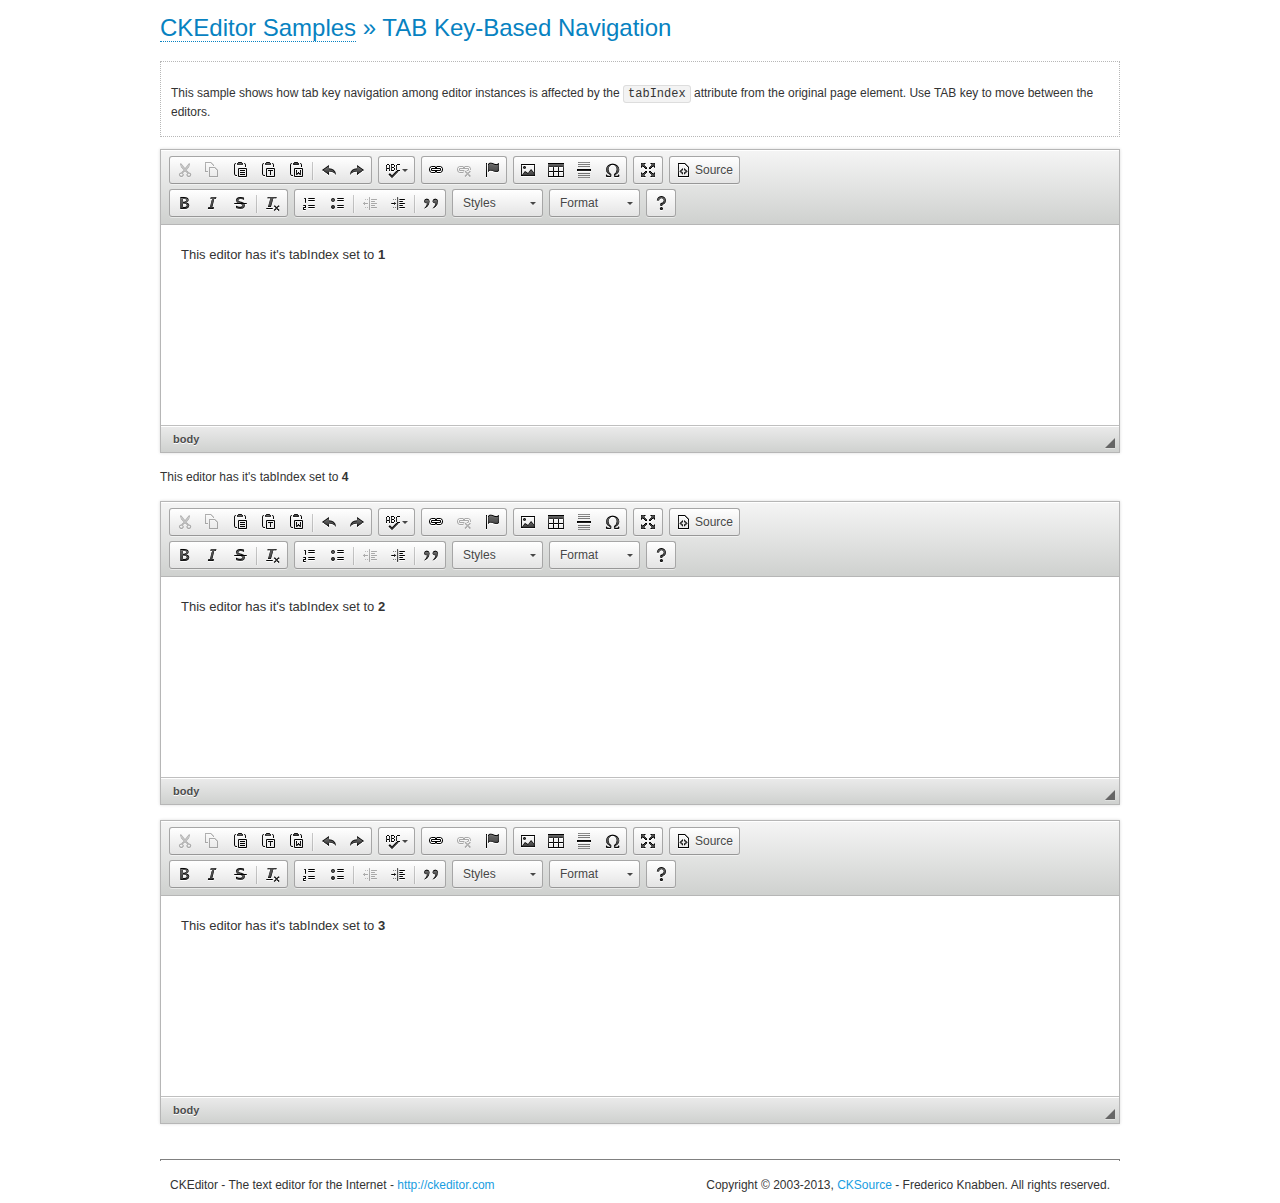
<file: ckeditor/samples/tabindex.html>
<!DOCTYPE html>
<!--
Copyright (c) 2003-2013, CKSource - Frederico Knabben. All rights reserved.
For licensing, see LICENSE.html or http://ckeditor.com/license
-->
<html>
<head>
	<title>TAB Key-Based Navigation &mdash; CKEditor Sample</title>
	<meta charset="utf-8">
	<script src="../ckeditor.js"></script>
	<link href="sample.css" rel="stylesheet">
	<style>

		.cke_focused,
		.cke_editable.cke_focused
		{
			outline: 3px dotted blue !important;
			*border: 3px dotted blue !important;	/* For IE7 */
		}

	</style>
	<script>

		CKEDITOR.on( 'instanceReady', function( evt ) {
			var editor = evt.editor;
			editor.setData( 'This editor has it\'s tabIndex set to <strong>' + editor.tabIndex + '</strong>' );

			// Apply focus class name.
			editor.on( 'focus', function() {
				editor.container.addClass( 'cke_focused' );
			});
			editor.on( 'blur', function() {
				editor.container.removeClass( 'cke_focused' );
			});

			// Put startup focus on the first editor in tab order.
			if ( editor.tabIndex == 1 )
				editor.focus();
		});

	</script>
</head>
<body>
	<h1 class="samples">
		<a href="index.html">CKEditor Samples</a> &raquo; TAB Key-Based Navigation
	</h1>
	<div class="description">
		<p>
			This sample shows how tab key navigation among editor instances is
			affected by the <code>tabIndex</code> attribute from
			the original page element. Use TAB key to move between the editors.
		</p>
	</div>
	<p>
		<textarea class="ckeditor" cols="80" id="editor4" rows="10" tabindex="1"></textarea>
	</p>
	<div class="ckeditor" contenteditable="true" id="editor1" tabindex="4"></div>
	<p>
		<textarea class="ckeditor" cols="80" id="editor2" rows="10" tabindex="2"></textarea>
	</p>
	<p>
		<textarea class="ckeditor" cols="80" id="editor3" rows="10" tabindex="3"></textarea>
	</p>
	<div id="footer">
		<hr>
		<p>
			CKEditor - The text editor for the Internet - <a class="samples" href="http://ckeditor.com/">http://ckeditor.com</a>
		</p>
		<p id="copy">
			Copyright &copy; 2003-2013, <a class="samples" href="http://cksource.com/">CKSource</a> - Frederico
			Knabben. All rights reserved.
		</p>
	</div>
</body>
</html>
</file>
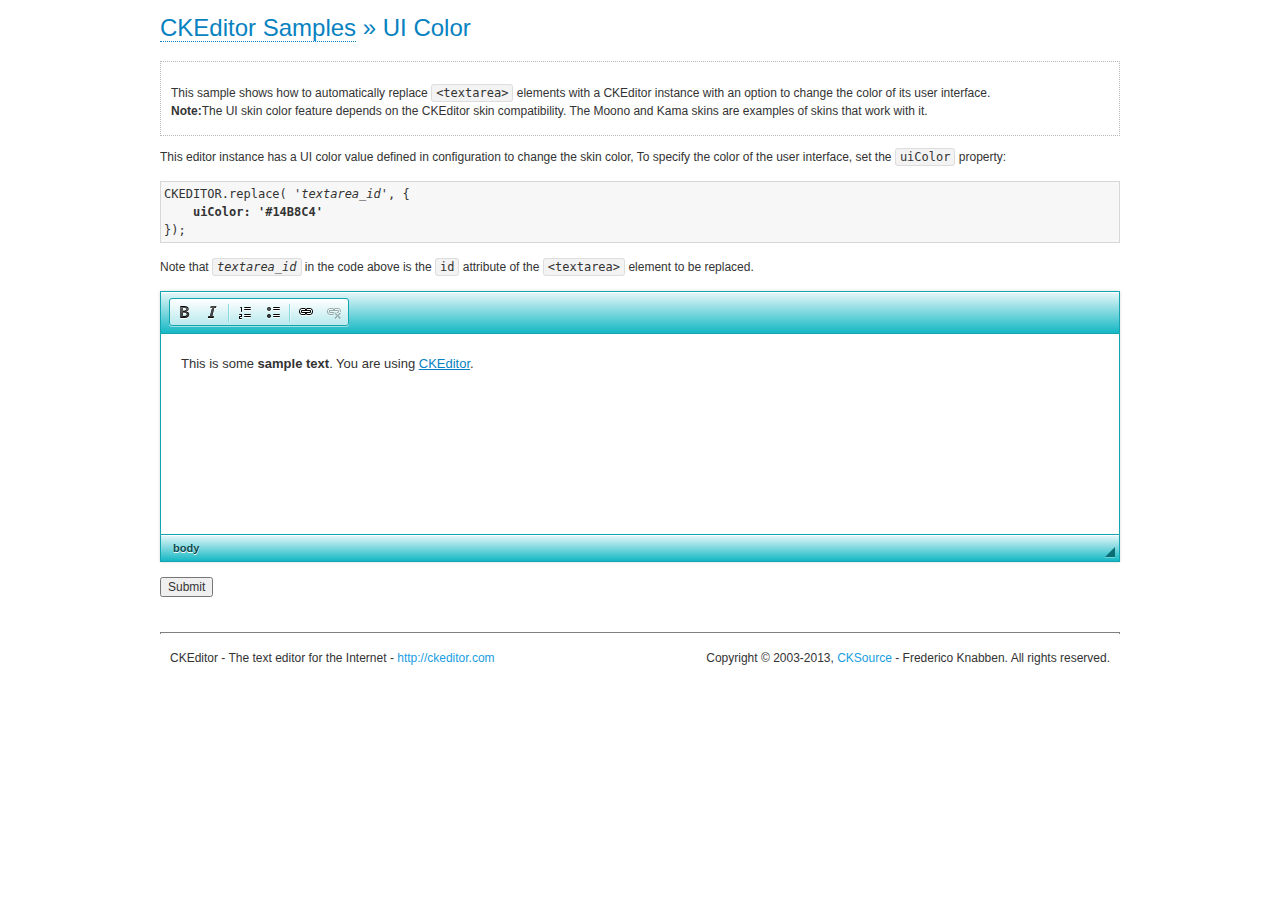
<file: ckeditor/samples/uicolor.html>
<!DOCTYPE html>
<!--
Copyright (c) 2003-2013, CKSource - Frederico Knabben. All rights reserved.
For licensing, see LICENSE.html or http://ckeditor.com/license
-->
<html>
<head>
	<title>UI Color Picker &mdash; CKEditor Sample</title>
	<meta charset="utf-8">
	<script src="../ckeditor.js"></script>
	<link rel="stylesheet" href="sample.css">
</head>
<body>
	<h1 class="samples">
		<a href="index.html">CKEditor Samples</a> &raquo; UI Color
	</h1>
	<div class="description">
		<p>
			This sample shows how to automatically replace <code>&lt;textarea&gt;</code> elements
			with a CKEditor instance with an option to change the color of its user interface.<br>
			<strong>Note:</strong>The UI skin color feature depends on the CKEditor skin
			compatibility. The Moono and Kama skins are examples of skins that work with it.
		</p>
	</div>
	<form action="sample_posteddata.php" method="post">
	<p>
		This editor instance has a UI color value defined in configuration to change the skin color,
		To specify the color of the user interface, set the <code>uiColor</code> property:
	</p>
	<pre class="samples">
CKEDITOR.replace( '<em>textarea_id</em>', {
	<strong>uiColor: '#14B8C4'</strong>
});</pre>
	<p>
		Note that <code><em>textarea_id</em></code> in the code above is the <code>id</code> attribute of
		the <code>&lt;textarea&gt;</code> element to be replaced.
	</p>
	<p>
		<textarea cols="80" id="editor1" name="editor1" rows="10">&lt;p&gt;This is some &lt;strong&gt;sample text&lt;/strong&gt;. You are using &lt;a href="http://ckeditor.com/"&gt;CKEditor&lt;/a&gt;.&lt;/p&gt;</textarea>
		<script>

			// Replace the <textarea id="editor"> with an CKEditor
			// instance, using default configurations.
			CKEDITOR.replace( 'editor1', {
				uiColor: '#14B8C4',
				toolbar: [
					[ 'Bold', 'Italic', '-', 'NumberedList', 'BulletedList', '-', 'Link', 'Unlink' ],
					[ 'FontSize', 'TextColor', 'BGColor' ]
				]
			});

		</script>
	</p>
	<p>
		<input type="submit" value="Submit">
	</p>
	</form>
	<div id="footer">
		<hr>
		<p>
			CKEditor - The text editor for the Internet - <a class="samples" href="http://ckeditor.com/">http://ckeditor.com</a>
		</p>
		<p id="copy">
			Copyright &copy; 2003-2013, <a class="samples" href="http://cksource.com/">CKSource</a> - Frederico
			Knabben. All rights reserved.
		</p>
	</div>
</body>
</html>
</file>
<file: style.css>
.div1{
width: 100%;
text-align: center;
color: white;
line-height: 1px;
}

.div2{
    width: 1919px;
    height: 200px;
    background: white;
    text-align: center;
    font-family: 'Montserrat', sans-serif;
}

body{
    width: 100%;
    max-width: 1919px;
    background: white;
    font-family: 'Montserrat', sans-serif;
    margin: 0 auto;
    overflow-x: hidden;
}

.container{
    position: absolute;
    width: 100%;
    max-width: 1920px;
    height: 24px;
    background: white;
    padding: 12px;
    font-size: 16px;
    margin: 0 auto;
}

li {
    list-style-type: none; /* Убираем маркеры */
   }

.a1{ 
    text-decoration: none; /* Отменяем подчеркивание у ссылки */
    color: rgb(143, 131, 199);
    font-family: 'Courier New', Courier, monospace;
    font-style: normal;
    font-size: 18px;
    margin: 0 20px;
    position: relative;
   } 

.a1:visited {
    color: rgb(143, 131, 199);/* Цвет посещённой ссылки */
   } 
.a1:hover {
    color: #99cc66; /* Цвет ссылки при наведении на нее курсора мыши */  
   }

.a1:after {
    content: "";
    opacity: 0;
    width: 100%;
    height: 1.5px;
    background-color: #99cc66;
    position: absolute;
    top: 100%;
    left: 0;
    z-index: 1;
    transition: opacity 0.1s linear;
   }

   .a1:hover:after {
   opacity: 1; 
   }

.div3{
    width: 1915px;
    height: 600px;
    background:url("img/banner5.jpg") center;
    text-align: center;
    color: white;
}

.h2{
font-size: 54px;
font-style: italic;
padding-top: 260px;
text-align: center;
margin-top: 0;
color: white;
font-family: 'Bad Script', cursive;
}

.button_about{
    display: inline-block;
    vertical-align: top;
    padding: 9px 34px;
    border: 2px solid #fff;
    text-transform: uppercase;
    text-decoration: none; /* Отменяем подчеркивание у ссылки */
    font-weight: 700;
    font-size: 12px;
    margin-top: -45px;
    border-radius: 5px;
}

.a2{ 
    color: white;
    font-family: 'Courier New', Courier, monospace;
    font-style: normal;
   } 

   .a2:visited {
    color: white;/* Цвет посещённой ссылки */
   } 

.div4{
    width: 1915px;
    height: 78px;
    background:url("img/banner2.jpg") center;
    text-align: center;
    color: white;
    margin-top: 25px;
    margin-bottom: 25px;
}


.div5{
    width: 1915px;
    height: 70px;
    text-align: center;
    color:rgb(143, 131, 199);
    font-family: 'Bad Script', cursive;
    font-style: italic;
    font-size: 18px;
    z-index: 9999;
    margin-top: 30px;
    margin-bottom: 10px;
}

.div6{
    width: 1200px;
    height: 550px;
    background:url("img/banner3.jpg") center;
   
    margin: 0 auto;
}



.p1{
    font-family: 'Bad Script', cursive;
    text-align: left;
    font-size: 30px;
    margin-top: 100px;
    margin-left: 21px;
    color: white;

}


/* Bannerflowers */

.bannerflowers{
    display: flex;
    justify-content: space-between;

}

.bannerflowers_items{
    width: 400px;
    height: 500px;
    margin-left: 120px;
    margin-right: 70px;
    background-color: #99cc66;
    border-radius: 5px;
    position: relative;
}

.bannerflowers_items:hover .bannerflowers_img{
    transform: translate3d(-7px, -7px, 0);
  }



.bannerflowers_items:hover .bannerflowers_img img{
  opacity: 0.3;  
}


.bannerflowers_img{
    background: linear-gradient(to bottom,rgb(143, 131, 199), #fff);
    transition: transform 0.3s linear;
    border-radius: 5px;
}

.bannerflowers_img img{
   transition: opacity 0.1s linear;
   display: block;
   border-radius: 5px;
}

.bannerflowers_text{
    width: 100%;
    color: #fff;
    font-family: 'Bad Script', cursive;
    font-size: 32px;
    font-weight: 700;
    text-align: center;
    position: absolute;
    opacity: 0;
    top: 50%;
    left: 0;
    z-index: 2;
    transform: translate3d(0, -50%, 0);
    transition: opacity 0.1s linear;
}

.bannerflowers_items:hover .bannerflowers_text{
opacity: 1;
}


.button_flower{
    display: inline-block;
    vertical-align: top;
    padding: 9px 34px;
    color: white;
    border: 2px solid #fff;
    text-transform: uppercase;
    text-decoration: none; /* Отменяем подчеркивание у ссылки */
    font-weight: 700;
    font-size: 12px;
    margin-top: 61px;
    border-radius: 5px;
    opacity: 0;
    top: 50%;
    left: 33%;
    z-index: 2;
    transform: translate3d(0, -50%, 50%);
    transition: opacity 0.1s linear;
    position: absolute;
}

.bannerflowers_items:hover .button_flower{
    opacity: 1;
}



/* Footer*/

footer{
    margin-top: 480px;
    border-top: 0.7px dashed #ccccff;
}

.footer_name{
    color: black;
    font-family: 'Bad Script', cursive;  
    font-size: 18px;
}

.col1{
color: black;
font-family: 'Bad Script', cursive; 
font-size: 18px;
text-align: center;
margin-top: -110px;
margin-bottom: -70px;
align-items: center;
}

.col{
margin-left: 12px;
}

/* Стили для страницы с букетами */

.container2{
   width: 1500px; 
   height: 1300px;
   margin-left: 180px;
}

.w{
    width: 100%;
    max-width: 1920px;
    height: auto;
    display: flex;
    justify-content: center;   
    margin-top: 50px; 
}



/* Стили для блока с товарами */


.block_tovari_grid > li
{
border: 1.3px solid #ccccff;
border-radius: 3px;
width: 360px;
height: 520px;
float: left;
margin: 0px 10px 15px 0px;
}

.style_title_grid{
    margin-top: 12px;
    margin-bottom: 12px;
    text-align: center;
    font-family: 'Courier New', Courier, monospace;
}

.block_images_grid{
    margin-top: 12px;
    margin-bottom: 12px;
    text-align: center;
}

.opisanie{
    text-align: center;
    font-family: 'Courier New', Courier, monospace;
}


.arr{
    width: 360px;
    display: flex;
    justify-content: space-between;
    align-items: center;
    font-family: 'Courier New', Courier, monospace;
}

.arr p{
    margin-left: 50px;
    align-items: center;
}

.arr a{
    margin-right: 70px;
    align-items: center;
}



/* Стили для пагинации*/

.pagination ul li 
{
    width: 25px;
    height: 25px;
    padding: 0.1px;
    margin-right: 1.8px;
    float: left;
    display: flex;
    justify-content: center;
    background-color: #ccccff;
    margin-top: 1720px;
    font-size: 18px;
}

.pagination ul li a
{
    color: white;
    text-decoration: none;
}

.pagination ul li a:hover
{
   color: #663399;
}
/* Стили для блока с фильтрами и поиском*/

.block_search{
    width: 280px;
    height: 150px;
    float: right;
    margin-top: 100px;
    
}

.search{
    width: 270px;
    height: 30px;
    z-index: 1000;
    margin-top: 5px;
    margin-left: 5px;
    text-align: center;
}

#input-search{
    width: 180px;
    height: 25px;
    border: 1px solid #e1e1e2;
    padding-left: 27px;
}

#button-search{
    width: 58px;
    height: 29px;
    border: 1px solid #e1e1e2;
    margin-left: -5px;
    cursor: pointer;
}

.search span{
    width: 21px;
    height: 21px;
    background: url(/img/icons8-поиск-21.png);
    position: absolute;
    margin-top: 2px;
    margin-left: 2px;
}

.categories{
    width: 220px;
    height: 200px;
    margin-left: -30px;
    margin-top: 50px;
}

.categories a{
   text-decoration: none;
   font-family: 'Bad Script', cursive;
   font-size: 17px;  
   color: #663399;
   margin-bottom: 250px;

}

.categories a:hover{
  color: #dbb6bd; 
  transition: 0.2s linear;
 }

.categories li {
    list-style-type: none; 
}

.categories a {
    margin-left: 5px;
}

.block-parametr{
    width: 220px;
    height: auto;
    font-family: 'Bad Script', cursive;
    margin-top: -125px;
    margin-left: 5px;
}


.block-input-price li {
    list-style-type: none; 
}

.checkbox-brand li {
    list-style-type: none; 
    margin-bottom: 7px;
}

.checkbox-brand input {
    margin-right: 8px;
}


.header-title{
    width: 255px;
    margin-top: 0px;
    padding-left: 9px;
    padding-top: 5px;
    padding-bottom: 5px;
    background: url(/img/gradient.jpg);
    font-size: 16px;
    border-top-left-radius: 3px;
    border-top-right-radius: 3px;
    font-family: 'Courier New', Courier, monospace;
}

.title-filter{
    font-size: 17px;
    margin-top: 0px;
    margin-bottom: 10px;
    margin-left: 3px;
}

.block-input-price ul{
    margin-left: -45px;
}


.block-input-price li{
    float: left;
    margin-left: 10px;
}

.block-input-price input{
    width: 25px;
    height: 20px;
}

.title-filter2{
    font-size: 17px;
    margin-left: 3px;
    margin-top: -50px;
}


.checkbox-brand li{
    margin-left: -40px;
    font-size: 17px;
}

#button-param-search{
    width: 81px;
    height: 30px;
    margin-left: 90px;
    font-family: 'Courier New', Courier, monospace;
    font-size: 16px;
    background-color: white;
    cursor: pointer;
    margin-top: 10px;
    border-radius: 7px;
}

#button-param-search:hover{
    background-color: rgb(143, 131, 199);
    color: white;
    transition: 0.2s linear;
}

#options-list > li{
    float: left;
    font-family: 'Bad Script', cursive;
    color: #663399;
    cursor: pointer;
    font-size: 18px;
}


#options-list{
   margin-top: 60px;
}

#select-sort{
    font-size: 18px;
}

.sorting-list{
    border: 1px solid #663399;
    position: absolute;
    width: 220px;
    height: 110px;
    background-color: white;
    padding-top: 5px;
    display: none;
}

.sorting-list li{
    margin-top: 3px;
    margin-left: 10px;
}

#blocktrackbar{
    width: 250px;
    margin-top: 20px;
    margin-left: 20px;
    margin-bottom: 0px;
    clear: both;
    cursor: pointer;
}

.b{
    margin-top: 70px;
}




/* Корзина */

.content{
    width: 100%;
    max-width: 1500px;
    height: 0 auto;
    margin: 0 auto;
}


.block-step{
    width: 100%;
    max-width: 1100px;
    height: auto;
    margin: 0 auto;
    margin-top: 80px;
    position: relative;
    border-radius: 8px;
    padding: 16px 48px;
    overflow: hidden;
    background-color: white;
    font-family: 'Neucha', cursive;
}

.button_clear{
    width: 75x;
    height: 35px;
    font-family: 'Bad Script', cursive;
    font-size: 21px;
    display: block !important;
    color: rgb(143, 131, 199);
    border-radius: 5px;
    padding-left: 5px;
    padding-right: 5px;
    cursor: pointer;
    background-color: white;
    border: 1px solid rgb(143, 131, 199);
    margin-left: 10px;
    margin-top: 10px;
    text-decoration: none;
}

.name-step{
    width: 100%;
    max-width: 900px;
    height: 60px;
    margin: 0 auto;

}

.name-step li{
    margin: 0 auto;
    float: left;
    margin-right: 5px;
    list-style-type: none;
    margin-top: 10px;
    font-family: 'Bad Script', cursive;
    font-size: 20px;
    color: rgb(143, 131, 199);
}

.name-step .b{
    float: left;
    margin-right: 5px;
    list-style-type: none;
    margin-top: 10px;
    font-family: 'Bad Script', cursive;
    font-size: 20px;
    color: rgb(143, 131, 199);
    text-decoration: none;
}

.name-step .b:hover{
    color: #99cc66; 
}

.button_clear:hover{
    background-color: #99cc66;
    color: white;
    transition: 0.3s linear;
    border: none;
}


.name-step span{
    float: left;
    margin-right: 5px;
    list-style-type: none;
    margin-top: 10px;
    font-family: 'Neucha', cursive;
    font-size: 21px;
    color:rgb(143, 131, 199);
    text-decoration: none;
}

.header-list-cart{
    width: 100%;
    max-width: 860px;
    height: 60px;
    margin: 0 auto;
    border-top: 1px dashed rgb(143, 131, 199);
    border-bottom: 1px dashed rgb(143, 131, 199);
    margin-top: 10px;
}

.header-list-cart > div{
    float: left;
    font-family: 'Neucha', cursive;
    font-size: 20px;
    color: rgb(143, 131, 199);
    margin-top: 20px;
    margin-left: 10px;
    text-align: center;
}

.head1{
    width: 270px;
}

.head2{
    width: 300px;
}

.head3{
    width: 100px;
}

.head4{
    width: 100px;
}

.block-list-cart{
    width: 100%;
    max-width: 860px;
    height: auto;
    margin: 0 auto;
}

   
.block-list-cart > div{
  float: left;
}

.img-cart{
    width: 300px;
    height: 385px;
}

.img-cart img{
    border-radius: 15px;
}

.title-cart{
    width: 300px;
    height: 385px;
}

.count-cart{
    width: 100px;
    height: 385px;   
}

.price-product{
    width: 110px; 
    height: 385px;
}

.delete-cart{
    height: 385px;
}
.title-cart > p{
    font-family: 'Neucha', cursive;
    font-size: 25px;
    color: #5c455a;
    text-align: center;
    margin-top: 180px;
    color: rgb(143, 131, 199);
}

.input-count-style{
    margin-top: 150px;
}

.input-count-style input{
    text-align: center;
    width: 35px;
    height: 25px;
    font-family: 'Neucha', cursive;
    font-size: 18px;
    color: rgb(143, 131, 199);
    border-radius: 7px;
}

.input-count-style li{
    list-style-type: none;
    margin-left: -30px;
    
}

.input-count-style p{
    cursor: pointer;
    font-family: 'Neucha', cursive;
    font-size: 21px;
    color: rgb(143, 131, 199);
    margin: 1px;
}

.price-product p{
    margin-left: 15px;
    margin-top: 180px;
    font-family: 'Neucha', cursive;
    font-size: 21px;
    font-weight: 700;
    color: rgb(143, 131, 199);
}

.price-product h5{
    position: absolute;
    font-family: 'Neucha', cursive;
    font-size: 21px;
    font-weight: 700;
    color: rgb(143, 131, 199);
    margin-top: 140px;
    margin-left: 15px;
}

.delete-cart img{
    margin-top: 160px;
}

.button-next{
    font-family: 'Neucha', cursive;
    font-size: 21px;
    color: rgb(143, 131, 199);
    text-decoration: none;
}
   
.button-next > a{
    text-decoration: none;
    border: 1px solid rgb(143, 131, 199);
    padding-left: 15px;
    padding-right: 15px;
    padding-top: 4px;
    padding-bottom: 4px;
    border-radius: 5px;
    background-color: white;
    margin-left: 770px;
    color: rgb(143, 131, 199);
}

.button-next > a:hover{
    background-color: #99cc66;
    color: white;
    transition: 0.3s linear;
    border: none;
}

.itog-price{
    font-family: 'Neucha', cursive;
    font-size: 25px;
    color: rgb(143, 131, 199); 
}

#info-radio > li{
    list-style-type: none;
    font-family: 'Neucha', cursive;
    font-size: 18px;
    color: rgb(143, 131, 199);
}

#info-radio > li > input{
    margin-top: 7px;
    margin-right: 7px;
}

#info-order > li{
    list-style-type: none;
    margin-top: 10px;
}

#info-order{
    margin-top: 25px;
    color: rgb(143, 131, 199);
}

#info-order > li > input{
    width: 220px;
    height: 23px;
    font-family: 'Neucha', cursive;
    font-size: 16px;
    margin-left: 150px;
    padding-left: 5px;
    color: rgb(143, 131, 199);
    border-left: 1px solid rgb(132, 121, 185);
    border-top: 1px solid rgb(132, 121, 185);
    border-right: 1px solid rgb(143, 131, 199);
    border-bottom: 1px solid rgb(143, 131, 199);
    border-radius: 4px;
}

#info-order > li > textarea{
    width: 220px;
    height: 70px;
    font-family: 'Neucha', cursive;
    font-size: 16px;
    margin-left: 150px;
    padding-left: 5px;
    color: rgb(143, 131, 199);
    border-left: 1px solid rgb(132, 121, 185);
    border-top: 1px solid rgb(132, 121, 185);
    border-right: 1px solid rgb(143, 131, 199);
    border-bottom: 1px solid rgb(143, 131, 199);
    border-radius: 4px;
}

.title-h3{
    color: rgb(132, 121, 185); 
}

#info-order > li > label{
    position: absolute;
    font-family: 'Neucha', cursive;
    font-size: 18px;
}

.star2{
    position: absolute;
    margin-top: 3px;
    font-family: 'Neucha', cursive;
    font-size: 23px;
    color: rgb(212, 57, 57);
    margin-left: 385px;
 }

#confirm-button-next{
    width: 80px;
    height: 30px;
    font-family: 'Neucha', cursive;
    font-size: 21px;
    display: block !important;
    color: rgb(143, 131, 199);
    border-radius: 5px;
    padding-left: 7px;
    padding-right: 7px;
    cursor: pointer;
    background-color: white;
    border: 1px solid rgb(143, 131, 199);
    margin-left: 10px;
    margin-top: 9px;
    text-decoration: none;
}

#confirm-button-next:hover{
    background-color: #99cc66;
    color: white;
    transition: 0.3s linear;
    border: none;
}

.block-list-confirm{
    width: 100%;
    max-width: 830px;
    height: auto;
    margin: 0 auto;
}

.block-list-completion{
    width: 100%;
    max-width: 850px;
    height: auto;
    margin: 0 auto;
}

.block-list-completion li{
    list-style-type: none;
    margin-top: 7px;
    font-family: 'Neucha', cursive;
    font-size: 19px;
    color: rgb(143, 131, 199);
}

.block-list-completion strong{
    margin-right: 10px;
}

.button-complete{
    font-family: 'Neucha', cursive;
    font-size: 18px;
    text-decoration: none;
    margin-left: -20px;
    margin-top: -10px;
}
   
.button-complete > a{
    text-decoration: none;
    border: 1px solid rgb(143, 131, 199);
    color: rgb(143, 131, 199);
    padding-left: 15px;
    padding-right: 15px;
    padding-top: 4px;
    padding-bottom: 4px;
    border-radius: 5px;
    background-color: white;
    margin-left: 770px;
}

.button-complete > a:hover{
    background-color: #99cc66;
    color: white;
    transition: 0.3s linear;
    border: none;
}

.add-cart-style-list{
    width: 36px;
    height: 36px;
    display: block;
    cursor: pointer;
    background: url(img/icons8-корзина-36.png);
}

input[type=number]::-webkit-inner-spin-button,
input[type=number]::-webkit-outer-spin-button {
  -webkit-appearance: none;
  margin: 0;
}

.about{
    width: 100%;
    max-width: 1300px;
    height: 500px;
    margin: 0 auto;
}

.information{
    width: 100%;
    max-width: 900px;
    height: 450px;
    margin: 50px auto;
    justify-content: center;
    font-size: 23px;
    font-family: 'Courier New', Courier, monospace;
    text-align: center;
    color: rgb(143, 131, 199);
    position: relative;
    border-radius: 8px;
    overflow: hidden;
}

.information > p{
margin-top: 100px;
}
</file>
<file: ckeditor/samples/sample.css>
/*
Copyright (c) 2003-2013, CKSource - Frederico Knabben. All rights reserved.
For licensing, see LICENSE.html or http://ckeditor.com/license
*/

html, body, h1, h2, h3, h4, h5, h6, div, span, blockquote, p, address, form, fieldset, img, ul, ol, dl, dt, dd, li, hr, table, td, th, strong, em, sup, sub, dfn, ins, del, q, cite, var, samp, code, kbd, tt, pre
{
	line-height: 1.5em;
}

body
{
	padding: 10px 30px;
}

input, textarea, select, option, optgroup, button, td, th
{
	font-size: 100%;
}

pre, code, kbd, samp, tt
{
	font-family: monospace,monospace;
	font-size: 1em;
}

body {
    width: 960px;
    margin: 0 auto;
}

code
{
	background: #f3f3f3;
	border: 1px solid #ddd;
	padding: 1px 4px;

	-moz-border-radius: 3px;
	-webkit-border-radius: 3px;
	border-radius: 3px;
}

abbr
{
	border-bottom: 1px dotted #555;
	cursor: pointer;
}

.new
{
	background: #FF7E00;
	border: 1px solid #DA8028;
	color: #fff;
	font-size: 10px;
	font-weight: bold;
	padding: 1px 4px;
	text-shadow: 0 1px 0 #C97626;
	text-transform: uppercase;
	margin: 0 0 0 3px;

	-moz-border-radius: 3px;
	-webkit-border-radius: 3px;
	border-radius: 3px;

	-moz-box-shadow: 0 2px 3px 0 #FFA54E inset;
	-webkit-box-shadow: 0 2px 3px 0 #FFA54E inset;
	box-shadow: 0 2px 3px 0 #FFA54E inset;
}

h1.samples
{
	color: #0782C1;
	font-size: 200%;
	font-weight: normal;
	margin: 0;
	padding: 0;
}

h1.samples a
{
	color: #0782C1;
	text-decoration: none;
	border-bottom: 1px dotted #0782C1;
}

.samples a:hover
{
	border-bottom: 1px dotted #0782C1;
}

h2.samples
{
	color: #000000;
	font-size: 130%;
	margin: 15px 0 0 0;
	padding: 0;
}

p, blockquote, address, form, pre, dl, h1.samples, h2.samples
{
	margin-bottom: 15px;
}

ul.samples
{
	margin-bottom: 15px;
}

.clear
{
	clear: both;
}

fieldset
{
	margin: 0;
	padding: 10px;
}

body, input, textarea
{
	color: #333333;
	font-family: Arial, Helvetica, sans-serif;
}

body
{
	font-size: 75%;
}

a.samples
{
	color: #189DE1;
	text-decoration: none;
}

form
{
	margin: 0;
	padding: 0;
}

pre.samples
{
	background-color: #F7F7F7;
	border: 1px solid #D7D7D7;
	overflow: auto;
	padding: 0.25em;
	white-space: pre-wrap; /* CSS 2.1 */
	word-wrap: break-word; /* IE7 */
	-moz-tab-size: 4;
	-o-tab-size: 4;
	-webkit-tab-size: 4;
	tab-size: 4;
}

#footer
{
	clear: both;
	padding-top: 10px;
}

#footer hr
{
	margin: 10px 0 15px 0;
	height: 1px;
	border: solid 1px gray;
	border-bottom: none;
}

#footer p
{
	margin: 0 10px 10px 10px;
	float: left;
}

#footer #copy
{
	float: right;
}

#outputSample
{
	width: 100%;
	table-layout: fixed;
}

#outputSample thead th
{
	color: #dddddd;
	background-color: #999999;
	padding: 4px;
	white-space: nowrap;
}

#outputSample tbody th
{
	vertical-align: top;
	text-align: left;
}

#outputSample pre
{
	margin: 0;
	padding: 0;
}

.description
{
	border: 1px dotted #B7B7B7;
	margin-bottom: 10px;
	padding: 10px 10px 0;
	overflow: hidden;
}

label
{
	display: block;
	margin-bottom: 6px;
}

/**
 *	CKEditor editables are automatically set with the "cke_editable" class
 *	plus cke_editable_(inline|themed) depending on the editor type.
 */

/* Style a bit the inline editables. */
.cke_editable.cke_editable_inline
{
	cursor: pointer;
}

/* Once an editable element gets focused, the "cke_focus" class is
   added to it, so we can style it differently. */
.cke_editable.cke_editable_inline.cke_focus
{
	box-shadow: inset 0px 0px 20px 3px #ddd, inset 0 0 1px #000;
	outline: none;
	background: #eee;
	cursor: text;
}

/* Avoid pre-formatted overflows inline editable. */
.cke_editable_inline pre
{
	white-space: pre-wrap;
	word-wrap: break-word;
}

/**
 *	Samples index styles.
 */

.twoColumns,
.twoColumnsLeft,
.twoColumnsRight
{
	overflow: hidden;
}

.twoColumnsLeft,
.twoColumnsRight
{
	width: 45%;
}

.twoColumnsLeft
{
	float: left;
}

.twoColumnsRight
{
	float: right;
}

dl.samples
{
	padding: 0 0 0 40px;
}
dl.samples > dt
{
	display: list-item;
	list-style-type: disc;
	list-style-position: outside;
	margin: 0 0 3px;
}
dl.samples > dd
{
	margin: 0 0 3px;
}
.warning
{
    color: #ff0000;
	background-color: #FFCCBA;
    border: 2px dotted #ff0000;
	padding: 15px 10px;
	margin: 10px 0;
}

/* Used on inline samples */

blockquote
{
	font-style: italic;
	font-family: Georgia, Times, "Times New Roman", serif;
	padding: 2px 0;
	border-style: solid;
	border-color: #ccc;
	border-width: 0;
}

.cke_contents_ltr blockquote
{
	padding-left: 20px;
	padding-right: 8px;
	border-left-width: 5px;
}

.cke_contents_rtl blockquote
{
	padding-left: 8px;
	padding-right: 20px;
	border-right-width: 5px;
}

img.right {
    border: 1px solid #ccc;
    float: right;
    margin-left: 15px;
    padding: 5px;
}

img.left {
    border: 1px solid #ccc;
    float: left;
    margin-right: 15px;
    padding: 5px;
}
</file>
